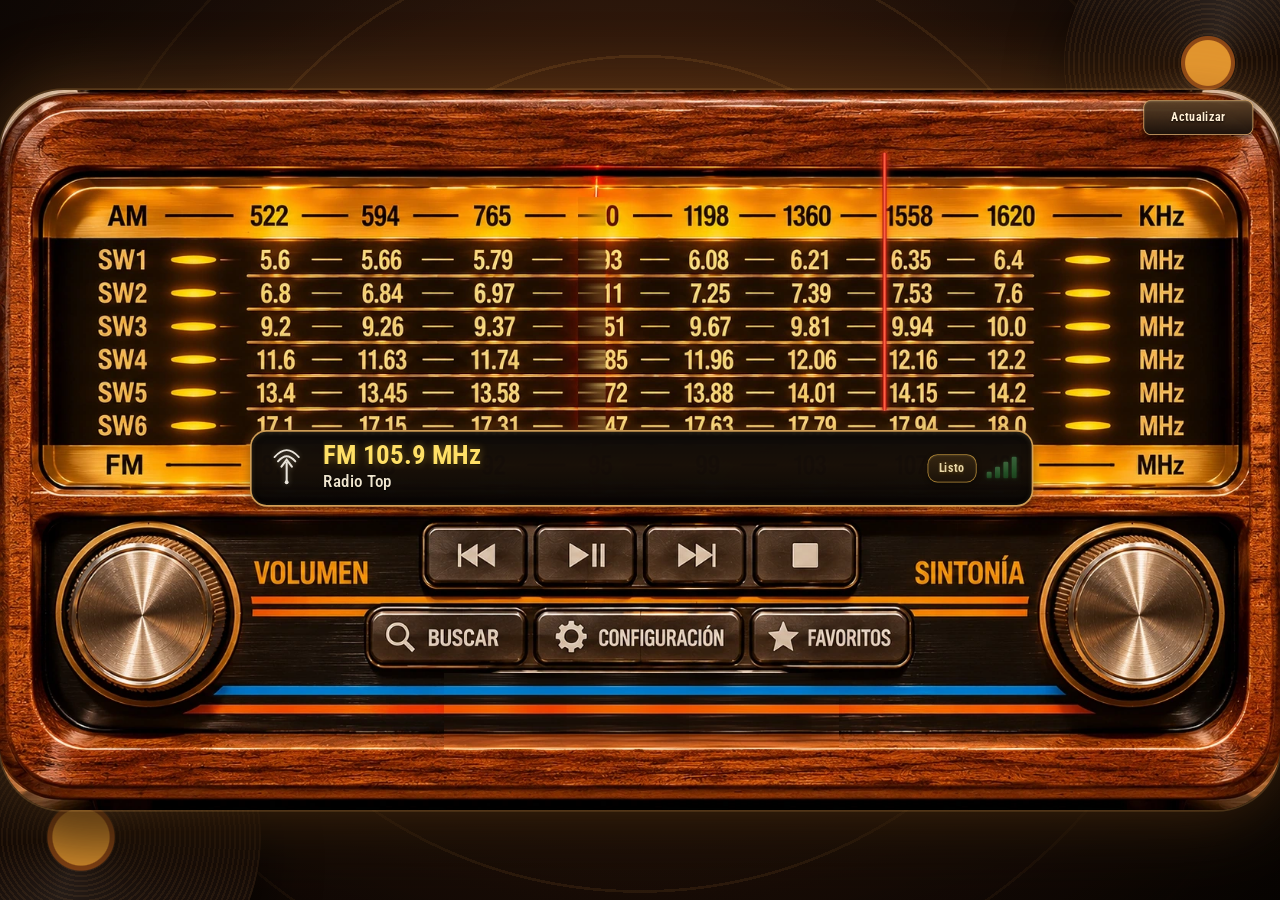
<file: index.html>
<!DOCTYPE html>
<html lang="es">
<head>
  <meta charset="UTF-8" />
  <meta name="viewport" content="width=device-width, initial-scale=1, viewport-fit=cover, maximum-scale=1, user-scalable=no" />
  <meta http-equiv="Cache-Control" content="no-cache, no-store, must-revalidate" />
  <meta http-equiv="Pragma" content="no-cache" />
  <meta name="theme-color" content="#0a1628" />
  <meta name="apple-mobile-web-app-capable" content="yes" />
  <meta name="mobile-web-app-capable" content="yes" />
  <meta name="apple-mobile-web-app-status-bar-style" content="black-translucent" />
  <meta name="apple-mobile-web-app-title" content="Radio AR" />
  <meta name="description" content="Radios de Argentina en vivo, con dial y botonera. Sin publicidad." />
  <link rel="manifest" href="manifest.json?v=93" />
  <link rel="apple-touch-icon" sizes="180x180" href="apple-touch-icon.png?v=93" />
  <link rel="icon" type="image/png" sizes="32x32" href="icon-32.png?v=93" />
  <link rel="icon" type="image/png" sizes="192x192" href="icon-192.png?v=93" />
  <link rel="shortcut icon" href="favicon.ico?v=93" />
    <script>
    // PC (pantalla ancha): se usa la versión de escritorio, que es pc.html
    // Para ver la versión celular en una PC: agregar ?vista=movil a la dirección
    (function () {
      var mq = window.matchMedia("(min-width: 900px)");
      function go() {
        if (mq.matches && !/[?&]vista=movil/.test(location.search)) location.replace("pc.html" + location.hash);
      }
      go();
      if (mq.addEventListener) mq.addEventListener("change", go);
    })();
  </script>
  <title>Radio Argentina</title>
  <link rel="stylesheet" href="styles.css?v=31" />
</head>
<body>
  <div class="app" id="app">

    <!-- HEADER -->
    <header class="radio-header">
      <div class="brand">
        <div class="brand-logo-wrap">
          <img class="brand-logo" src="logo.webp?v=93" width="48" height="48" alt="Logo Ariel" decoding="async" />
        </div>
        <span class="brand-text">Radio Argentina</span>
      </div>
      <button class="install-chip" id="shortcutBtn" type="button" title="Instalar / acceso directo"><span class="dl-ico">⬇</span> Instalar</button>
      <div class="live-badge" id="liveBadge">
        <span class="live-dot"></span>
        <span class="live-text">EN VIVO</span>
        <span class="signal-icon">📶</span>
      </div>
    </header>


    <!-- MASCOTA MUSICAL: emoji nativo, sin archivos de imagen ni GIF -->
    <section class="radio-dance-banner" aria-label="Mascota musical de Radio Argentina">
      <div class="radio-dance-stage" aria-hidden="true">
        <span class="radio-dance-emoji emoji-a">🎵</span>
        <span class="radio-dance-emoji emoji-b">💃</span>
        <span class="radio-dance-emoji emoji-c">🎶</span>
        <span class="radio-dance-emoji emoji-d">✨</span>
        <span class="radio-dance-emoji emoji-e">🕺</span>
        <span class="radio-big-smile" role="img" aria-label="Carita sonriente">😄</span>
      </div>
    </section>

    <!-- DIAL DORADO -->
    <section class="dial-section">
      <div class="dial-frame">
        <div class="dial-glass" id="dialGlass">
          <div class="dial-band fm-band">
            <span class="dial-tag">FM<small>MHz</small></span>
            <div class="dial-scale" id="scaleFm">
              <span class="tick" data-f="88">88</span>
              <span class="tick" data-f="92">92</span>
              <span class="tick" data-f="96">96</span>
              <span class="tick" data-f="100">100</span>
              <span class="tick" data-f="104">104</span>
              <span class="tick" data-f="108">108</span>
              <i class="needle" id="needleFm"></i>
            </div>
          </div>
          <div class="dial-band am-band">
            <span class="dial-tag">AM<small>kHz</small></span>
            <div class="dial-scale" id="scaleAm">
              <span class="tick" data-f="530">530</span>
              <span class="tick" data-f="700">700</span>
              <span class="tick" data-f="900">900</span>
              <span class="tick" data-f="1100">1100</span>
              <span class="tick" data-f="1300">1300</span>
              <span class="tick" data-f="1600">1600</span>
              <i class="needle" id="needleAm"></i>
            </div>
          </div>
          <div class="dial-band sw-band" aria-label="Escala de onda corta">
            <span class="dial-tag">SW<small>MHz</small></span>
            <div class="dial-scale sw-scale">
              <span class="tick">5.9</span><span class="tick">7.3</span><span class="tick">9.7</span>
              <span class="tick">11.8</span><span class="tick">14.1</span><span class="tick">16.2</span><span class="tick">18.0</span>
            </div>
          </div>
        </div>
      </div>
    </section>

    <!-- Selector visual de bandas, inspirado en el interruptor de la radio original -->
    <div class="band-selector" aria-label="Selector de bandas">
      <span>SW</span><span>AM</span><span class="band-active">FM</span><span>MP3</span>
      <i class="band-track"><b></b><b></b><b></b><b></b></i>
    </div>

    <!-- NOW PLAYING + VISUALIZER -->
    <section class="now-playing-section">
      <button class="ctrl-btn fav-btn" id="btnFav" title="Favorito" aria-label="Marcar favorito" aria-pressed="false">
        <span class="star-icon">★</span><span class="fav-label">Favorita</span>
      </button>
      <div class="station-info">
        <h1 class="station-name" id="stationName">Elegí una emisora</h1>
        <div class="station-freq" id="freq">—</div>
      </div>
      <div class="visualizer" id="visualizer">
        <div class="bar"></div><div class="bar"></div><div class="bar"></div><div class="bar"></div>
        <div class="bar"></div><div class="bar"></div><div class="bar"></div><div class="bar"></div>
        <div class="bar"></div><div class="bar"></div><div class="bar"></div><div class="bar"></div>
        <div class="bar"></div><div class="bar"></div><div class="bar"></div><div class="bar"></div>
        <div class="bar"></div><div class="bar"></div><div class="bar"></div><div class="bar"></div>
        <div class="bar"></div><div class="bar"></div><div class="bar"></div><div class="bar"></div>
      </div>
    </section>

    <!-- CONTROLS -->
    <section class="controls-section">
      <div class="transport">
        <button class="ctrl-btn prev-btn" id="btnPrev" title="Anterior" aria-label="Emisora anterior">
          <svg viewBox="0 0 24 24"><path fill="currentColor" d="M6 6h2v12H6zm3.5 6 8.5 6V6z"/></svg>
        </button>
        <button class="ctrl-btn play-btn" id="btnPlay" title="Reproducir / pausar" aria-label="Reproducir">
          <svg class="ico-play" viewBox="0 0 24 24"><path fill="currentColor" d="M8 5.2v13.6a1 1 0 0 0 1.5.86l11-6.8a1 1 0 0 0 0-1.72l-11-6.8A1 1 0 0 0 8 5.2z"/></svg>
          <svg class="ico-pause" viewBox="0 0 24 24"><path fill="currentColor" d="M7 4.5h3.6v15H7zM13.4 4.5H17v15h-3.4z"/></svg>
        </button>
        <button class="ctrl-btn next-btn" id="btnNext" title="Siguiente" aria-label="Emisora siguiente">
          <svg viewBox="0 0 24 24"><path fill="currentColor" d="M16 18h2V6h-2zm-11-6 8.5-6v12z"/></svg>
        </button>
      </div>

      <button class="ctrl-btn eq-btn" id="btnEq" title="Ecualizador" aria-label="Abrir ecualizador">
        <span class="eq-icon">▐▌▐</span>
        <span class="eq-label">Ecualizador</span>
      </button>
    </section>

    <!-- STATUS BAR -->
    <div class="status-bar">
      <div class="conn-status">
        <span class="wifi-icon">📡</span>
        <span id="connText">Desconectado</span>
        <span class="bitrate" id="bitrate">—</span>
      </div>
      <div class="timer-wrap">
        <span class="clock-icon">⏱</span>
        <span id="liveTimer">00:00:00</span>
      </div>
    </div>

    <!-- SEARCH + FILTERS -->
    <div class="search-filters">
      <div class="search-wrap">
        <span class="search-icon">🔍</span>
        <input type="search" id="stationSearch" class="station-search" placeholder="Buscar emisora..." aria-label="Buscar emisora" autocomplete="off" />
      </div>
      <div class="filter-btns">
        <button class="filter-btn active" data-filter="all" id="filterAll">Todas</button>
        <button class="filter-btn" data-filter="fav" id="filterFav">
          <span>★</span> Fav.
        </button>
        <button class="filter-btn" data-filter="chaco" id="filterChaco">
          <span>📍</span> Chaco
        </button>
      </div>
    </div>

    <!-- STATION LIST -->
    <section class="station-list" id="stationList">
      <!-- filled by JS -->
    </section>

    <!-- BOTTOM NAV -->
    <nav class="bottom-nav">
      <button class="nav-btn" data-panel="opciones" id="navOpciones">
        <span class="nav-icon">⚙</span>
        <span class="nav-label">Opciones</span>
      </button>
      <button class="nav-btn" data-panel="temporizador" id="navTemporizador">
        <span class="nav-icon">⏱</span>
        <span class="nav-label">Temporizador</span>
      </button>
      <button class="nav-btn active" data-panel="ecualizador" id="navEq">
        <span class="nav-icon">📊</span>
        <span class="nav-label">Ecualizador</span>
      </button>
      <button class="nav-btn" data-panel="misradios" id="navMisRadios">
        <span class="nav-icon">♥</span>
        <span class="nav-label">Mis Radios</span>
      </button>
      <button class="nav-btn" data-panel="acerca" id="navAcerca" data-update-hide>
        <span class="nav-icon">ℹ</span>
        <span class="nav-label">Acerca de</span>
      </button>
      <!-- Aparece (en rojo) solo cuando hay una versión nueva; ocupa el lugar de "Acerca de" -->
      <button class="nav-btn nav-update" id="navUpdate" type="button" data-panel="actualizacion" data-update-btn data-update-show hidden>
        <span class="nav-icon">↻</span>
        <span class="nav-label" data-update-text>Nueva actualización</span>
      </button>
    </nav>

    <!-- EQUALIZER PANEL (overlay) -->
    <div class="eq-panel" id="eqPanel" hidden>
      <div class="eq-header">
        <h2>Ecualizador</h2>
        <button class="eq-close" id="eqClose" aria-label="Cerrar">✕</button>
      </div>
      <div class="eq-presets">
        <button class="eq-preset active" data-preset="flat">Plano</button>
        <button class="eq-preset" data-preset="bass">Bajos</button>
        <button class="eq-preset" data-preset="treble">Agudos</button>
        <button class="eq-preset" data-preset="voice">Voz</button>
        <button class="eq-preset" data-preset="rock">Rock</button>
      </div>
      <div class="eq-curve-wrap" aria-hidden="true">
        <svg class="eq-curve" id="eqCurve" viewBox="0 0 300 84" preserveAspectRatio="none">
          <line class="eq-zero" x1="0" y1="42" x2="300" y2="42"></line>
          <path class="eq-fill" id="eqCurveFill" d=""></path>
          <path class="eq-line" id="eqCurveLine" d=""></path>
        </svg>
      </div>
      <!-- Volumen de la radio: el parlante silencia / activa el sonido -->
      <div class="eq-mix eq-vol" id="eqVol">
        <button class="mix-ico" id="volMute" type="button" aria-label="Silenciar">
          <svg viewBox="0 0 24 24" aria-hidden="true">
            <path class="ico-on" d="M3 9v6h4l5 5V4L7 9H3zm13.5 3c0-1.77-1.02-3.29-2.5-4.03v8.05c1.48-.73 2.5-2.25 2.5-4.02zM14 3.23v2.06c2.89.86 5 3.54 5 6.71s-2.11 5.85-5 6.71v2.06c4.01-.91 7-4.49 7-8.77s-2.99-7.86-7-8.77z"/>
            <path class="ico-off" d="M16.5 12c0-1.77-1.02-3.29-2.5-4.03v2.21l2.45 2.45c.03-.2.05-.41.05-.63zm2.5 0c0 .94-.2 1.82-.54 2.64l1.51 1.51C20.63 14.91 21 13.5 21 12c0-4.28-2.99-7.86-7-8.77v2.06c2.89.86 5 3.54 5 6.71zM4.27 3L3 4.27 7.73 9H3v6h4l5 5v-6.73l4.25 4.25c-.67.52-1.42.93-2.25 1.18v2.06c1.38-.31 2.63-.95 3.69-1.81L19.73 21 21 19.73l-9-9L4.27 3zM12 4L9.91 6.09 12 8.18V4z"/>
          </svg>
        </button>
        <input type="range" id="volSlider" min="0" max="100" step="1" value="100" aria-label="Volumen de la radio" />
        <output class="mix-val" id="volVal" for="volSlider">100%</output>
      </div>
      <p class="eq-note" id="eqNote" hidden>Esta emisora no permite ecualizar ni mover el estéreo (el volumen sí funciona). Probá con otra, el resto sí funciona.</p>
      <div class="eq-sliders" id="eqSliders">
        <!-- filled by JS: 60, 150, 400, 1000, 2400, 6000, 15000 Hz -->
      </div>
      <!-- Estéreo: balance izquierda / derecha -->
      <div class="eq-mix eq-bal" id="eqBal">
        <span class="mix-side" aria-hidden="true">L</span>
        <div class="bal-wrap">
          <input type="range" id="balSlider" min="-100" max="100" step="1" value="0" aria-label="Estéreo: balance izquierda y derecha" />
        </div>
        <span class="mix-side" aria-hidden="true">R</span>
        <button class="mix-val" id="balVal" type="button" title="Tocá para centrar">Centro</button>
      </div>
      <div class="eq-actions">
        <button class="eq-reset" id="eqReset">Restablecer</button>
      </div>
    </div>

    <!-- OPTIONS / OTHER PANELS (simple overlays) -->
    <div class="side-panel" id="sidePanel" hidden>
      <div class="side-header">
        <h2 id="sideTitle">Opciones</h2>
        <button class="side-close" id="sideClose" aria-label="Cerrar">✕</button>
      </div>
      <div class="side-body" id="sideBody"></div>
    </div>

  </div>

  <audio id="player" preload="none" crossorigin="anonymous"></audio>
  <script src="stations.js?v=1"></script>
  <script src="logos.js?v=1"></script>
  <script src="app.js?v=29"></script>
  <script src="update.js?v=1"></script>

  <dialog class="sheet" id="shortcutDialog" aria-labelledby="shortcutTitle">
    <div class="sheet-head">
      <div>
        <h2 id="shortcutTitle">Acceso directo / Instalar</h2>
        <p>Abrí Radio Argentina con un toque, sin buscar la página.</p>
      </div>
      <button class="sheet-close" id="shortcutClose" type="button" aria-label="Cerrar">✕</button>
    </div>
    <div class="sheet-body">
      <div class="sheet-note" id="shortcutNote" hidden></div>
      <section class="way" id="wayPc">
        <h3>En la PC <span class="tag" hidden>Tu equipo</span></h3>
        <p>Descargá el acceso directo y arrastralo al escritorio. Se guarda en la carpeta Descargas.</p>
        <button class="btn-main" id="dlShortcut" type="button">Descargar acceso directo</button>
        <button class="btn-soft" id="installPc" type="button" hidden>Instalar como app, con ícono propio</button>
        <p class="alt-links">Otro sistema: <button type="button" data-os="windows">Windows</button><button type="button" data-os="mac">Mac</button><button type="button" data-os="linux">Linux</button></p>
      </section>
      <section class="way" id="wayPhone">
        <h3>En el celular <span class="tag" hidden>Tu equipo</span></h3>
        <button class="btn-main" id="installPhone" type="button" hidden>Instalar en este celular</button>
        <ul>
          <li data-for="android"><b>Android (Chrome):</b> tocá el menú ⋮ y elegí «Instalar app» o «Agregar a la pantalla principal».</li>
          <li data-for="ios"><b>iPhone (Safari):</b> tocá Compartir y elegí «Agregar a inicio».</li>
        </ul>
      </section>
    </div>
    <p class="sheet-msg" id="shortcutMsg" role="status" aria-live="polite"></p>
  </dialog>

</body>
</html>
</file>
<file: styles.css>
/* ==========================================================
   Radio Argentina — Réplica visual de la imagen de referencia
   Colores, tipografía, dial dorado, tags de estaciones, glow
   ========================================================== */

/* Tipografías locales (sin Google Fonts: carga más rápida en móvil y offline) */
@font-face { font-family: "RA Exo"; font-style: italic; font-weight: 700; font-display: swap; src: url("fonts/exo-2-latin-700-italic.woff2") format("woff2"); }
@font-face { font-family: "RA Exo"; font-style: italic; font-weight: 800; font-display: swap; src: url("fonts/exo-2-latin-800-italic.woff2") format("woff2"); }
@font-face { font-family: "RA Sans"; font-style: normal; font-weight: 400; font-display: swap; src: url("fonts/open-sans-latin-400-normal.woff2") format("woff2"); }
@font-face { font-family: "RA Sans"; font-style: normal; font-weight: 600; font-display: swap; src: url("fonts/open-sans-latin-600-normal.woff2") format("woff2"); }
@font-face { font-family: "RA Sans"; font-style: normal; font-weight: 700; font-display: swap; src: url("fonts/open-sans-latin-700-normal.woff2") format("woff2"); }
@font-face { font-family: "RA Sans"; font-style: normal; font-weight: 800; font-display: swap; src: url("fonts/open-sans-latin-800-normal.woff2") format("woff2"); }

:root {
  --bg-deep: #020b18;
  --bg: #071525;
  --bg-card: #0a1c33;
  --bg-elevated: #0d2440;
  --line: #1a3a5c;
  --gold: #e8b84a;
  --gold-hi: #ffd76a;
  --gold-dark: #b8862d;
  --gold-metal: linear-gradient(145deg, #f0d080 0%, #c9a04a 35%, #8a6a2a 70%, #d4b86a 100%);
  --blue: #1e90ff;
  --blue-hi: #4db8ff;
  --cyan: #00e5ff;
  --cyan-soft: #00c4e0;
  --text: #f0f7ff;
  --muted: #7a9bb8;
  --green: #2ee59d;
  --orange: #ff8c1a;
  --orange-hi: #ffb040;
  --red: #ff3b5c;
  --font-title: "RA Exo", "Exo 2", system-ui, sans-serif;
  --font: "RA Sans", system-ui, -apple-system, "Segoe UI", Roboto, sans-serif;
  --mono: ui-monospace, "Cascadia Code", "Roboto Mono", monospace;
  --safe-top: env(safe-area-inset-top, 0px);
  --safe-bottom: env(safe-area-inset-bottom, 0px);
  --safe-left: env(safe-area-inset-left, 0px);
  --safe-right: env(safe-area-inset-right, 0px);
}

*, *::before, *::after { box-sizing: border-box; margin: 0; padding: 0; }
[hidden] { display: none !important; }

html, body {
  height: 100%;
  height: 100dvh;
  overflow: hidden;
  background: var(--bg-deep);
  color: var(--text);
  font-family: var(--font);
  -webkit-tap-highlight-color: transparent;
  -webkit-text-size-adjust: 100%;
  text-size-adjust: 100%;
  user-select: none;
  -webkit-user-select: none;
}

body {
  display: flex;
  justify-content: center;
  align-items: stretch;
  overscroll-behavior: none;
}

.app {
  width: 100%;
  max-width: 430px;
  height: 100%;
  max-height: 100dvh;
  display: flex;
  flex-direction: column;
  background:
    radial-gradient(ellipse 120% 80% at 50% -10%, rgba(30,100,200,0.25) 0%, transparent 55%),
    linear-gradient(180deg, #0a1a32 0%, #061222 45%, #030d1a 100%);
  position: relative;
  overflow: hidden;
  border-left: 1px solid rgba(232,184,74,0.18);
  border-right: 1px solid rgba(232,184,74,0.18);
  box-shadow: 0 0 80px rgba(0,0,0,0.7);
  padding-left: var(--safe-left);
  padding-right: var(--safe-right);
}

/* ========== HEADER ========== */
.radio-header {
  display: flex;
  align-items: center;
  justify-content: space-between;
  padding: 12px 14px 8px;
  flex-shrink: 0;
  background: linear-gradient(180deg, rgba(8,30,60,0.95) 0%, transparent 100%);
  position: relative;
}

.radio-header::after {
  content: "";
  position: absolute;
  left: 10%;
  right: 10%;
  bottom: 0;
  height: 1px;
  background: linear-gradient(90deg, transparent, rgba(0,180,255,0.5), transparent);
}

.brand {
  display: flex;
  align-items: center;
  gap: 10px;
}

.brand-logo-wrap {
  width: 48px;
  height: 48px;
  border-radius: 50%;
  background: radial-gradient(circle at 30% 25%, #ffe08a, #c9a04a 55%, #6a4a18 100%);
  display: grid;
  place-items: center;
  box-shadow:
    0 0 0 2px #e8b84a,
    0 0 14px rgba(232,184,74,0.55),
    inset 0 2px 6px rgba(255,255,255,0.35);
  overflow: hidden;
  flex-shrink: 0;
}

.brand-logo {
  width: 42px;
  height: 42px;
  object-fit: cover;
  border-radius: 50%;
}

.brand-text {
  font-family: var(--font-title);
  font-size: 1.42rem;
  font-weight: 700;
  letter-spacing: 0.4px;
  color: #fff;
  text-shadow:
    0 0 12px rgba(100,180,255,0.5),
    0 1px 2px rgba(0,0,0,0.6);
}

.live-badge {
  display: flex;
  align-items: center;
  gap: 6px;
  background: rgba(0,20,40,0.7);
  border: 1px solid rgba(46,229,157,0.45);
  border-radius: 20px;
  padding: 5px 11px 5px 9px;
  font-size: 0.7rem;
  font-weight: 700;
  letter-spacing: 0.7px;
  color: var(--green);
  box-shadow: 0 0 12px rgba(46,229,157,0.2);
}

.live-dot {
  width: 8px;
  height: 8px;
  border-radius: 50%;
  background: var(--green);
  box-shadow: 0 0 8px var(--green);
  animation: pulse 1.5s ease-in-out infinite;
}

@keyframes pulse {
  0%, 100% { opacity: 1; transform: scale(1); }
  50% { opacity: 0.55; transform: scale(0.82); }
}

.signal-icon { font-size: 0.8rem; opacity: 0.85; }

/* ========== DIAL DORADO ========== */
.dial-section {
  padding: 6px 12px 6px;
  flex-shrink: 0;
}

.dial-frame {
  background: var(--gold-metal);
  border-radius: 16px;
  padding: 3px;
  box-shadow:
    0 6px 20px rgba(0,0,0,0.55),
    inset 0 1px 0 rgba(255,255,255,0.45),
    inset 0 -2px 4px rgba(0,0,0,0.35);
  position: relative;
}

.dial-frame::before {
  content: "";
  position: absolute;
  inset: 0;
  border-radius: 16px;
  border: 1px solid rgba(255,255,255,0.25);
  pointer-events: none;
}

.dial-glass {
  background: linear-gradient(180deg, #f8ecc0 0%, #e8d090 40%, #d4b86a 100%);
  border-radius: 13px;
  padding: 9px 12px 7px;
  position: relative;
  overflow: hidden;
  box-shadow: inset 0 2px 8px rgba(0,0,0,0.12);
}

.dial-band {
  display: flex;
  align-items: center;
  gap: 6px;
  margin-bottom: 5px;
  position: relative;
}

.dial-band:last-child { margin-bottom: 0; }

.dial-tag {
  font-family: var(--font-title);
  font-size: 0.62rem;
  font-weight: 700;
  color: #3a2a08;
  width: 30px;
  text-align: center;
  line-height: 1.15;
  text-shadow: 0 1px 0 rgba(255,255,255,0.3);
}

.dial-tag small {
  display: block;
  font-size: 0.48rem;
  font-weight: 600;
  opacity: 0.8;
}

.dial-scale {
  flex: 1;
  height: 24px;
  position: relative;
  background: linear-gradient(180deg, rgba(0,0,0,0.06) 0%, transparent 60%);
  border-radius: 4px;
}

.dial-scale::before {
  content: "";
  position: absolute;
  left: 2%;
  right: 2%;
  top: 4px;
  height: 8px;
  background-image:
    repeating-linear-gradient(90deg,
      #3a2a08 0px, #3a2a08 1px,
      transparent 1px, transparent 4.5%);
  opacity: 0.55;
}

.dial-scale .tick {
  position: absolute;
  bottom: 1px;
  font-size: 0.58rem;
  font-weight: 700;
  color: #3a2a08;
  transform: translateX(-50%);
  text-shadow: 0 1px 0 rgba(255,255,255,0.25);
}

.fm-band .tick:nth-child(1) { left: 4%; }
.fm-band .tick:nth-child(2) { left: 22%; }
.fm-band .tick:nth-child(3) { left: 40%; }
.fm-band .tick:nth-child(4) { left: 58%; }
.fm-band .tick:nth-child(5) { left: 76%; }
.fm-band .tick:nth-child(6) { left: 94%; }

.am-band .tick:nth-child(1) { left: 4%; }
.am-band .tick:nth-child(2) { left: 22%; }
.am-band .tick:nth-child(3) { left: 40%; }
.am-band .tick:nth-child(4) { left: 58%; }
.am-band .tick:nth-child(5) { left: 76%; }
.am-band .tick:nth-child(6) { left: 94%; }

.needle {
  position: absolute;
  top: 0;
  bottom: 0;
  width: 2.5px;
  background: linear-gradient(180deg, #ff3030, #b00000);
  border-radius: 1px;
  box-shadow: 0 0 8px rgba(255,40,40,0.85);
  transform: translateX(-50%);
  z-index: 3;
  transition: left 0.5s cubic-bezier(0.22, 0.9, 0.3, 1);
  left: 58%;
}

.needle::after {
  content: "";
  position: absolute;
  top: -4px;
  left: 50%;
  transform: translateX(-50%);
  width: 10px;
  height: 10px;
  border-radius: 50%;
  background: radial-gradient(circle at 35% 35%, #ff6666, #e00000);
  box-shadow: 0 0 10px #ff2020, 0 0 4px #ff0000;
}

/* ========== NOW PLAYING ========== */
.now-playing-section {
  padding: 6px 14px 4px;
  text-align: center;
  flex-shrink: 0;
  position: relative;
}

.station-info {
  margin-bottom: 2px;
}

.station-name {
  font-family: var(--font-title);
  font-size: 1.28rem;
  font-weight: 700;
  color: #fff;
  letter-spacing: 0.3px;
  line-height: 1.2;
  text-shadow: 0 0 16px rgba(0,180,255,0.35);
}

.station-freq {
  font-family: var(--font-title);
  font-size: 1.15rem;
  font-weight: 600;
  color: var(--cyan);
  margin-top: 1px;
  letter-spacing: 0.6px;
  text-shadow: 0 0 12px rgba(0,229,255,0.4);
}

.visualizer {
  display: flex;
  align-items: flex-end;
  justify-content: center;
  gap: 2.5px;
  height: 52px;
  margin: 4px auto 0;
  max-width: 300px;
  mask-image: linear-gradient(90deg, transparent 0%, #000 8%, #000 92%, transparent 100%);
}

.visualizer .bar {
  width: 4px;
  height: 6px;
  background: linear-gradient(180deg, #00f0ff 0%, #0088ff 70%, #0055cc 100%);
  border-radius: 2px;
  transition: height 0.07s ease;
  box-shadow: 0 0 6px rgba(0,220,255,0.45);
}

.visualizer.playing .bar {
  animation: barDance 0.55s ease-in-out infinite alternate;
}

.visualizer .bar:nth-child(odd)  { animation-delay: 0.04s; }
.visualizer .bar:nth-child(even) { animation-delay: 0.12s; }
.visualizer .bar:nth-child(3n)  { animation-delay: 0.07s; }
.visualizer .bar:nth-child(4n)  { animation-delay: 0.18s; }
.visualizer .bar:nth-child(5n)  { animation-delay: 0.09s; }
.visualizer .bar:nth-child(7n)  { animation-delay: 0.15s; }

@keyframes barDance {
  0%   { height: 5px; opacity: 0.7; }
  100% { height: 46px; opacity: 1; }
}

/* ========== CONTROLS ========== */
.controls-section {
  display: flex;
  align-items: center;
  justify-content: space-between;
  padding: 4px 12px 6px;
  flex-shrink: 0;
  gap: 6px;
}

.ctrl-btn {
  background: transparent;
  border: none;
  color: var(--text);
  cursor: pointer;
  display: flex;
  flex-direction: column;
  align-items: center;
  gap: 3px;
  padding: 4px;
  border-radius: 14px;
  transition: transform 0.12s;
}

.ctrl-btn:active { transform: scale(0.93); }

.fav-btn {
  width: 58px;
  background: rgba(0,0,0,0.35);
  border: 1px solid rgba(255,255,255,0.08);
  border-radius: 14px;
  padding: 8px 4px 6px;
}

.fav-btn .star-icon {
  font-size: 1.55rem;
  color: #5a6a7a;
  line-height: 1;
  transition: color 0.2s, text-shadow 0.2s, filter 0.2s;
}

.fav-btn[aria-pressed="true"] .star-icon {
  color: #ffd700;
  text-shadow: 0 0 12px rgba(255,215,0,0.8);
  filter: drop-shadow(0 0 4px #ffd700);
}

.fav-label, .eq-label {
  font-size: 0.6rem;
  color: var(--muted);
  font-weight: 600;
  letter-spacing: 0.2px;
}

.eq-btn {
  width: 64px;
  background: rgba(0,40,80,0.5);
  border: 1px solid rgba(0,200,255,0.35);
  border-radius: 14px;
  padding: 8px 4px 6px;
  box-shadow: 0 0 12px rgba(0,180,255,0.15);
}

.eq-btn .eq-icon {
  font-size: 1.15rem;
  letter-spacing: -1.5px;
  color: var(--cyan);
  line-height: 1;
  text-shadow: 0 0 8px rgba(0,229,255,0.5);
}

.transport {
  display: flex;
  align-items: center;
  gap: 12px;
}

.prev-btn, .next-btn {
  width: 46px;
  height: 46px;
  border-radius: 50%;
  background: radial-gradient(circle at 35% 30%, #2a3a4a, #0a1520);
  border: 2px solid rgba(232,184,74,0.45);
  display: grid;
  place-items: center;
  color: #fff;
  box-shadow: 0 3px 10px rgba(0,0,0,0.4), inset 0 1px 0 rgba(255,255,255,0.1);
}

.prev-btn svg, .next-btn svg {
  width: 20px;
  height: 20px;
}

.play-btn {
  width: 68px;
  height: 68px;
  border-radius: 50%;
  background: linear-gradient(145deg, #ffc050 0%, #ff8c1a 45%, #e07010 100%);
  border: 3px solid rgba(255,220,150,0.5);
  box-shadow:
    0 0 24px rgba(255,140,30,0.55),
    0 4px 12px rgba(0,0,0,0.4),
    inset 0 2px 6px rgba(255,255,255,0.4),
    inset 0 -2px 4px rgba(0,0,0,0.2);
  display: grid;
  place-items: center;
  color: #fff;
}

.play-btn svg {
  width: 28px;
  height: 28px;
  filter: drop-shadow(0 1px 2px rgba(0,0,0,0.3));
}

.play-btn .ico-pause { display: none; }
.play-btn.playing .ico-play { display: none; }
.play-btn.playing .ico-pause { display: block; }

/* ========== STATUS BAR ========== */
.status-bar {
  display: flex;
  align-items: center;
  justify-content: space-between;
  padding: 2px 16px 8px;
  font-size: 0.72rem;
  color: var(--muted);
  flex-shrink: 0;
}

.conn-status {
  display: flex;
  align-items: center;
  gap: 5px;
}

.conn-status .wifi-icon {
  font-size: 0.95rem;
  color: var(--cyan);
  filter: drop-shadow(0 0 4px rgba(0,229,255,0.5));
}

.bitrate {
  color: var(--green);
  font-weight: 600;
}

.timer-wrap {
  display: flex;
  align-items: center;
  gap: 4px;
  font-variant-numeric: tabular-nums;
  font-family: var(--mono);
  font-size: 0.78rem;
  color: var(--text);
}

/* ========== SEARCH + FILTERS ========== */
.search-filters {
  padding: 0 12px 8px;
  flex-shrink: 0;
  display: flex;
  flex-direction: column;
  gap: 8px;
}

.search-wrap {
  display: flex;
  align-items: center;
  background: rgba(0,15,35,0.7);
  border: 1px solid rgba(255,255,255,0.1);
  border-radius: 22px;
  padding: 0 14px;
  height: 38px;
  box-shadow: inset 0 1px 3px rgba(0,0,0,0.3);
}

.search-icon {
  font-size: 0.9rem;
  opacity: 0.55;
  margin-right: 8px;
}

.station-search {
  flex: 1;
  background: transparent;
  border: none;
  outline: none;
  color: var(--text);
  font-size: 0.9rem;
  height: 100%;
}

.station-search::placeholder { color: var(--muted); }

.filter-btns {
  display: flex;
  gap: 8px;
}

.filter-btn {
  flex: 1;
  height: 34px;
  border-radius: 18px;
  border: 1px solid rgba(255,255,255,0.1);
  background: rgba(0,20,45,0.6);
  color: var(--muted);
  font-size: 0.8rem;
  font-weight: 600;
  cursor: pointer;
  display: flex;
  align-items: center;
  justify-content: center;
  gap: 4px;
  transition: all 0.2s;
}

.filter-btn.active {
  background: linear-gradient(135deg, #1e90ff, #0a6ad4);
  border-color: transparent;
  color: #fff;
  box-shadow: 0 4px 14px rgba(30,144,255,0.4);
}

/* ========== STATION LIST ========== */
.station-list {
  flex: 1;
  overflow-y: auto;
  overflow-x: hidden;
  padding: 0 10px 72px;
  -webkit-overflow-scrolling: touch;
  scrollbar-width: thin;
  scrollbar-color: var(--line) transparent;
}

.station-list::-webkit-scrollbar { width: 3px; }
.station-list::-webkit-scrollbar-thumb { background: var(--line); border-radius: 3px; }

.station-item {
  display: flex;
  align-items: center;
  gap: 11px;
  padding: 9px 11px;
  margin-bottom: 5px;
  background: rgba(8,25,48,0.65);
  border: 1px solid rgba(255,255,255,0.06);
  border-radius: 13px;
  cursor: pointer;
  transition: background 0.2s, border-color 0.2s, box-shadow 0.2s, transform 0.12s;
}

.station-item:active { transform: scale(0.985); }

.station-item.active {
  background: linear-gradient(90deg, rgba(0,120,220,0.25), rgba(0,80,160,0.12));
  border-color: rgba(0,200,255,0.55);
  box-shadow:
    0 0 18px rgba(0,180,255,0.2),
    inset 0 0 20px rgba(0,150,255,0.08);
}

.station-logo {
  width: 44px;
  height: 44px;
  border-radius: 10px;
  display: grid;
  place-items: center;
  font-size: 0.62rem;
  font-weight: 800;
  color: #fff;
  flex-shrink: 0;
  overflow: hidden;
  border: 1px solid rgba(255,255,255,0.12);
  text-align: center;
  line-height: 1.15;
  letter-spacing: -0.3px;
  box-shadow: 0 2px 6px rgba(0,0,0,0.3);
}

.station-logo.logo-radiotop {
  background: linear-gradient(135deg, #e02020, #a01010);
  font-size: 0.58rem;
}
.station-logo.logo-radiotop span { display: block; font-size: 0.7rem; font-weight: 900; }

.station-logo.logo-pobre {
  background: linear-gradient(135deg, #1a5cff, #0a30a0);
  font-size: 0.55rem;
}

.station-logo.logo-mananero {
  background: linear-gradient(135deg, #0a2a50, #061828);
  color: var(--cyan);
}

.station-logo.logo-libertad {
  background: linear-gradient(135deg, #f0f0f0, #d0d0d0);
  color: #1a1a1a;
  font-size: 0.55rem;
}

.station-logo.logo-vip {
  background: linear-gradient(135deg, #1a40c0, #0a2080);
}

.station-logo.logo-default {
  background: linear-gradient(135deg, #1a3a5c, #0c1f38);
  color: var(--cyan);
}

.station-meta {
  flex: 1;
  min-width: 0;
}

.station-meta .s-name {
  font-size: 0.94rem;
  font-weight: 650;
  color: #fff;
  white-space: nowrap;
  overflow: hidden;
  text-overflow: ellipsis;
}

.station-meta .s-loc {
  font-size: 0.7rem;
  color: var(--muted);
  margin-top: 1px;
}

.station-freq-right {
  font-size: 0.84rem;
  font-weight: 600;
  color: var(--cyan);
  white-space: nowrap;
  margin-right: 4px;
  text-shadow: 0 0 8px rgba(0,229,255,0.25);
}

.station-play {
  width: 36px;
  height: 36px;
  border-radius: 50%;
  background: rgba(255,255,255,0.06);
  border: 1px solid rgba(255,255,255,0.12);
  display: grid;
  place-items: center;
  color: #fff;
  flex-shrink: 0;
  font-size: 0.85rem;
  transition: all 0.2s;
}

.station-item.active .station-play {
  background: linear-gradient(145deg, #4db8ff, #1e90ff);
  border-color: transparent;
  box-shadow: 0 0 14px rgba(30,144,255,0.55);
  color: #fff;
}

/* ========== BOTTOM NAV ========== */
.bottom-nav {
  position: absolute;
  bottom: 0;
  left: 0;
  right: 0;
  height: 64px;
  background: linear-gradient(180deg, rgba(4,16,32,0.92) 0%, #030d1a 50%);
  border-top: 1px solid rgba(232,184,74,0.28);
  display: flex;
  align-items: center;
  justify-content: space-around;
  padding: 0 2px;
  padding-bottom: env(safe-area-inset-bottom, 0);
  z-index: 20;
  backdrop-filter: blur(14px);
  box-shadow: 0 -4px 20px rgba(0,0,0,0.4);
}

.bottom-nav::before {
  content: "";
  position: absolute;
  left: 8px;
  right: 8px;
  top: 0;
  height: 1px;
  background: linear-gradient(90deg, transparent, rgba(232,184,74,0.6), transparent);
}

.nav-btn {
  flex: 1;
  background: transparent;
  border: none;
  color: var(--muted);
  display: flex;
  flex-direction: column;
  align-items: center;
  gap: 3px;
  padding: 7px 2px;
  cursor: pointer;
  font-size: 0.6rem;
  font-weight: 600;
  letter-spacing: 0.2px;
  transition: color 0.2s;
}

.nav-btn .nav-icon {
  font-size: 1.28rem;
  line-height: 1;
  transition: filter 0.2s, text-shadow 0.2s;
}

.nav-btn.active {
  color: var(--cyan);
}

.nav-btn.active .nav-icon {
  text-shadow: 0 0 12px rgba(0,229,255,0.7);
  filter: drop-shadow(0 0 4px rgba(0,229,255,0.5));
}

/* ========== EQUALIZER PANEL ========== */
.eq-panel {
  position: absolute;
  inset: 0;
  background: rgba(3,12,28,0.94);
  backdrop-filter: blur(18px);
  z-index: 50;
  display: flex;
  flex-direction: column;
  padding: 18px 16px;
  animation: slideUp 0.28s ease-out;
}

@keyframes slideUp {
  from { transform: translateY(25%); opacity: 0; }
  to   { transform: translateY(0); opacity: 1; }
}

.eq-header {
  display: flex;
  align-items: center;
  justify-content: space-between;
  margin-bottom: 18px;
}

.eq-header h2 {
  font-family: var(--font-title);
  font-size: 1.35rem;
  font-weight: 700;
  color: #fff;
}

.eq-close {
  width: 38px;
  height: 38px;
  border-radius: 50%;
  background: rgba(255,255,255,0.08);
  border: 1px solid rgba(255,255,255,0.1);
  color: #fff;
  font-size: 1.15rem;
  cursor: pointer;
}

.eq-presets {
  display: flex;
  gap: 8px;
  flex-wrap: wrap;
  margin-bottom: 22px;
}

.eq-preset {
  padding: 7px 15px;
  border-radius: 18px;
  border: 1px solid rgba(255,255,255,0.12);
  background: rgba(255,255,255,0.05);
  color: var(--muted);
  font-size: 0.8rem;
  font-weight: 600;
  cursor: pointer;
  transition: all 0.2s;
}

.eq-preset.active {
  background: linear-gradient(135deg, #1e90ff, #0a6ad4);
  border-color: transparent;
  color: #fff;
  box-shadow: 0 4px 12px rgba(30,144,255,0.35);
}

.eq-sliders {
  flex: 1;
  display: flex;
  justify-content: space-around;
  align-items: flex-end;
  gap: 2px;
  padding: 8px 0 16px;
  overflow-x: auto;
}

.eq-band {
  display: flex;
  flex-direction: column;
  align-items: center;
  gap: 8px;
  min-width: 38px;
}

.eq-band label {
  font-size: 0.65rem;
  color: var(--muted);
  font-weight: 600;
}

.eq-band input[type="range"] {
  writing-mode: vertical-lr;
  direction: rtl;
  width: 30px;
  height: 150px;
  appearance: none;
  background: transparent;
  cursor: pointer;
}

.eq-band input[type="range"]::-webkit-slider-runnable-track {
  width: 7px;
  background: linear-gradient(180deg, var(--cyan), var(--blue));
  border-radius: 4px;
  box-shadow: 0 0 8px rgba(0,200,255,0.3);
}

.eq-band input[type="range"]::-webkit-slider-thumb {
  appearance: none;
  width: 20px;
  height: 20px;
  border-radius: 50%;
  background: #fff;
  box-shadow: 0 0 10px rgba(0,229,255,0.7);
  margin-left: -6.5px;
  border: 2px solid var(--cyan);
}

.eq-band .gain-val {
  font-size: 0.72rem;
  color: var(--cyan);
  font-variant-numeric: tabular-nums;
  min-height: 1.1em;
  font-weight: 600;
}

.eq-actions {
  display: flex;
  justify-content: center;
  padding-top: 10px;
}

.eq-reset {
  padding: 11px 30px;
  border-radius: 24px;
  border: 1px solid rgba(255,255,255,0.15);
  background: rgba(255,255,255,0.06);
  color: var(--text);
  font-weight: 600;
  font-size: 0.9rem;
  cursor: pointer;
}

/* ========== SIDE PANEL ========== */
.side-panel {
  position: absolute;
  inset: 0;
  background: rgba(3,12,28,0.95);
  backdrop-filter: blur(18px);
  z-index: 40;
  display: flex;
  flex-direction: column;
  padding: 18px 16px;
  animation: slideUp 0.25s ease-out;
}

.side-header {
  display: flex;
  align-items: center;
  justify-content: space-between;
  margin-bottom: 18px;
}

.side-header h2 {
  font-family: var(--font-title);
  font-size: 1.3rem;
  font-weight: 700;
}

.side-close {
  width: 38px;
  height: 38px;
  border-radius: 50%;
  background: rgba(255,255,255,0.08);
  border: 1px solid rgba(255,255,255,0.1);
  color: #fff;
  font-size: 1.15rem;
  cursor: pointer;
}

.side-body {
  flex: 1;
  overflow-y: auto;
  color: var(--muted);
  font-size: 0.95rem;
  line-height: 1.55;
}

.side-body h3 {
  color: #fff;
  margin: 18px 0 8px;
  font-size: 1.02rem;
  font-family: var(--font-title);
}

.side-body p { margin-bottom: 10px; }

.side-body .timer-options {
  display: flex;
  flex-wrap: wrap;
  gap: 8px;
  margin-top: 14px;
}

.side-body .timer-btn {
  padding: 11px 18px;
  border-radius: 14px;
  border: 1px solid rgba(255,255,255,0.12);
  background: rgba(255,255,255,0.05);
  color: var(--text);
  font-weight: 600;
  cursor: pointer;
}

.side-body .timer-btn.active {
  background: var(--blue);
  border-color: transparent;
}

.empty-msg {
  text-align: center;
  color: var(--muted);
  padding: 40px 20px;
  font-size: 0.95rem;
}

@supports (padding: max(0px)) {
  .radio-header {
    padding-top: max(12px, env(safe-area-inset-top));
  }
  .bottom-nav {
    padding-bottom: max(8px, env(safe-area-inset-bottom));
  }
}

@media (min-width: 500px) {
  .app {
    max-width: 430px;
    margin: 0 auto;
  }
}

/* ========== INSTALL CHIP (header) ========== */
.install-chip {
  background: rgba(0,40,90,0.7);
  border: 1px solid rgba(0,200,255,0.4);
  color: var(--cyan);
  font-size: 0.68rem;
  font-weight: 700;
  padding: 5px 10px;
  border-radius: 16px;
  cursor: pointer;
  letter-spacing: 0.3px;
  margin-right: 6px;
  transition: background 0.2s, box-shadow 0.2s;
}
.install-chip:hover {
  background: rgba(0,80,160,0.5);
  box-shadow: 0 0 12px rgba(0,180,255,0.3);
}
.install-chip[hidden] { display: none !important; }

/* ========== SHORTCUT / INSTALL DIALOG ========== */
.sheet {
  border: none;
  border-radius: 18px;
  background: linear-gradient(180deg, #0c1f3a 0%, #071525 100%);
  color: var(--text);
  width: min(420px, 94vw);
  max-height: 90vh;
  padding: 0;
  box-shadow: 0 20px 60px rgba(0,0,0,0.6);
  border: 1px solid rgba(232,184,74,0.25);
}
.sheet::backdrop {
  background: rgba(0,8,20,0.75);
  backdrop-filter: blur(6px);
}
.sheet-head {
  display: flex;
  align-items: flex-start;
  justify-content: space-between;
  padding: 18px 18px 10px;
  border-bottom: 1px solid rgba(255,255,255,0.08);
}
.sheet-head h2 {
  font-family: var(--font-title);
  font-size: 1.2rem;
  margin-bottom: 4px;
}
.sheet-head p {
  font-size: 0.85rem;
  color: var(--muted);
}
.sheet-close {
  width: 34px;
  height: 34px;
  border-radius: 50%;
  background: rgba(255,255,255,0.08);
  border: none;
  color: #fff;
  font-size: 1rem;
  cursor: pointer;
  flex-shrink: 0;
}
.sheet-body {
  padding: 14px 18px 10px;
  overflow-y: auto;
  max-height: 55vh;
}
.sheet-body .way {
  margin-bottom: 18px;
}
.sheet-body .way h3 {
  font-family: var(--font-title);
  font-size: 1rem;
  color: #fff;
  margin-bottom: 8px;
}
.sheet-body .way h3 .tag {
  font-size: 0.7rem;
  background: var(--blue);
  color: #fff;
  padding: 2px 8px;
  border-radius: 10px;
  margin-left: 6px;
  font-weight: 600;
}
.sheet-body .way p {
  font-size: 0.88rem;
  color: var(--muted);
  margin-bottom: 10px;
  line-height: 1.45;
}
.sheet-body .way ul {
  list-style: none;
  font-size: 0.85rem;
  color: var(--muted);
  line-height: 1.5;
}
.sheet-body .way ul li {
  margin-bottom: 8px;
  padding-left: 0;
}
.sheet-body .way ul b { color: #fff; }
.btn-main {
  display: block;
  width: 100%;
  padding: 12px;
  border-radius: 14px;
  border: none;
  background: linear-gradient(135deg, #1e90ff, #0a6ad4);
  color: #fff;
  font-weight: 700;
  font-size: 0.95rem;
  cursor: pointer;
  margin-bottom: 8px;
  box-shadow: 0 4px 14px rgba(30,144,255,0.35);
}
.btn-soft {
  display: block;
  width: 100%;
  padding: 11px;
  border-radius: 14px;
  border: 1px solid rgba(255,255,255,0.15);
  background: rgba(255,255,255,0.06);
  color: var(--text);
  font-weight: 600;
  font-size: 0.9rem;
  cursor: pointer;
  margin-bottom: 8px;
}
.alt-links {
  font-size: 0.8rem;
  color: var(--muted);
  margin-top: 6px;
}
.alt-links button {
  background: none;
  border: none;
  color: var(--cyan);
  font-weight: 600;
  cursor: pointer;
  margin: 0 4px;
  text-decoration: underline;
}
.sheet-note {
  background: rgba(255,180,40,0.12);
  border: 1px solid rgba(255,180,40,0.3);
  color: #ffd080;
  padding: 10px 12px;
  border-radius: 10px;
  font-size: 0.82rem;
  margin-bottom: 12px;
  line-height: 1.4;
}
.sheet-msg {
  padding: 8px 18px 16px;
  font-size: 0.85rem;
  color: var(--green);
  min-height: 1.4em;
}

/* ========== DESKTOP / PC LAYOUT ========== */
@media (min-width: 900px) {
  body {
    background: radial-gradient(ellipse at 50% 20%, #0a2040 0%, #020b18 70%);
    align-items: center;
    justify-content: center;
    padding: 20px;
  }
  .app {
    max-width: 420px;
    height: min(900px, 96vh);
    border-radius: 20px;
    border: 1px solid rgba(232,184,74,0.25);
    box-shadow:
      0 0 0 1px rgba(255,255,255,0.04),
      0 30px 80px rgba(0,0,0,0.6),
      0 0 60px rgba(0,100,200,0.12);
    overflow: hidden;
  }
  .install-chip {
    font-size: 0.72rem;
    padding: 6px 12px;
  }
}

/* Slightly wider on medium tablets */
@media (min-width: 600px) and (max-width: 899px) {
  .app {
    max-width: 460px;
  }
}

/* ==========================================================================
   VERSIÓN CELULAR  (pantallas de hasta 899 px)
   La versión de PC (900 px en adelante) no se toca: todo lo de acá abajo
   vive dentro de este bloque.
   ========================================================================== */

/* En PC los textos "móviles" no se ven (y en el celular al revés) */
.v-mob { display: none; }
.list-sep { display: none; }
.eq-curve-wrap, .eq-note { display: none; }

@media (max-width: 899px) {
  .v-pc { display: none; }
  .v-mob { display: inline; }

  :root {
    --m-font: "RA Sans", "Open Sans", system-ui, -apple-system, "Segoe UI", Roboto, sans-serif;
    --m-title: "RA Exo", "Exo 2", system-ui, sans-serif;
    --nav-h: 60px;
    --cy: #19e3ff;
    --gold-m: #e8b84a;
  --i-gear: url("data:image/svg+xml,%3Csvg%20xmlns='http://www.w3.org/2000/svg'%20viewBox='0%200%2024%2024'%3E%3Cpath%20d='M19.14%2012.94c.04-.3.06-.61.06-.94%200-.32-.02-.64-.07-.94l2.03-1.58c.18-.14.23-.41.12-.61l-1.92-3.32c-.12-.22-.37-.29-.59-.22l-2.39.96c-.5-.38-1.03-.7-1.62-.94l-.36-2.54c-.04-.24-.24-.41-.48-.41h-3.84c-.24%200-.43.17-.47.41l-.36%202.54c-.59.24-1.13.57-1.62.94l-2.39-.96c-.22-.08-.47%200-.59.22L2.74%208.87c-.12.21-.08.47.12.61l2.03%201.58c-.05.3-.09.63-.09.94s.02.64.07.94l-2.03%201.58c-.18.14-.23.41-.12.61l1.92%203.32c.12.22.37.29.59.22l2.39-.96c.5.38%201.03.7%201.62.94l.36%202.54c.05.24.24.41.48.41h3.84c.24%200%20.44-.17.47-.41l.36-2.54c.59-.24%201.13-.56%201.62-.94l2.39.96c.22.08.47%200%20.59-.22l1.92-3.32c.12-.22.07-.47-.12-.61l-2.01-1.58zM12%2015.6c-1.98%200-3.6-1.62-3.6-3.6s1.62-3.6%203.6-3.6%203.6%201.62%203.6%203.6-1.62%203.6-3.6%203.6z'/%3E%3C/svg%3E");
  --i-clock: url("data:image/svg+xml,%3Csvg%20xmlns='http://www.w3.org/2000/svg'%20viewBox='0%200%2024%2024'%3E%3Ccircle%20cx='12'%20cy='12'%20r='9'%20fill='none'%20stroke='black'%20stroke-linecap='round'%20stroke-linejoin='round'%20stroke-width='2.1'/%3E%3Cpath%20d='M12%207v5.3l3.5%202.1'%20fill='none'%20stroke='black'%20stroke-linecap='round'%20stroke-linejoin='round'%20stroke-width='2.1'/%3E%3C/svg%3E");
  --i-bars: url("data:image/svg+xml,%3Csvg%20xmlns='http://www.w3.org/2000/svg'%20viewBox='0%200%2024%2024'%3E%3Crect%20x='2.5'%20y='12'%20width='3.8'%20height='9.5'%20rx='1.2'/%3E%3Crect%20x='7.9'%20y='5'%20width='3.8'%20height='16.5'%20rx='1.2'/%3E%3Crect%20x='13.3'%20y='9'%20width='3.8'%20height='12.5'%20rx='1.2'/%3E%3Crect%20x='18.7'%20y='2.5'%20width='3.8'%20height='19'%20rx='1.2'/%3E%3C/svg%3E");
  --i-heart: url("data:image/svg+xml,%3Csvg%20xmlns='http://www.w3.org/2000/svg'%20viewBox='0%200%2024%2024'%3E%3Cpath%20d='M12%2021.35l-1.45-1.32C5.4%2015.36%202%2012.28%202%208.5%202%205.42%204.42%203%207.5%203c1.74%200%203.41.81%204.5%202.09C13.09%203.81%2014.76%203%2016.5%203%2019.58%203%2022%205.42%2022%208.5c0%203.78-3.4%206.86-8.55%2011.54L12%2021.35z'%20fill='none'%20stroke='black'%20stroke-linecap='round'%20stroke-linejoin='round'%20stroke-width='2'/%3E%3C/svg%3E");
  --i-info: url("data:image/svg+xml,%3Csvg%20xmlns='http://www.w3.org/2000/svg'%20viewBox='0%200%2024%2024'%3E%3Ccircle%20cx='12'%20cy='12'%20r='9.6'%20fill='none'%20stroke='black'%20stroke-linecap='round'%20stroke-linejoin='round'%20stroke-width='2'/%3E%3Crect%20x='11'%20y='10.4'%20width='2.1'%20height='7.2'%20rx='1'/%3E%3Ccircle%20cx='12'%20cy='7.2'%20r='1.4'/%3E%3C/svg%3E");
  --i-search: url("data:image/svg+xml,%3Csvg%20xmlns='http://www.w3.org/2000/svg'%20viewBox='0%200%2024%2024'%3E%3Ccircle%20cx='10.5'%20cy='10.5'%20r='6.6'%20fill='none'%20stroke='black'%20stroke-linecap='round'%20stroke-linejoin='round'%20stroke-width='2.3'/%3E%3Cpath%20d='M15.6%2015.6L21%2021'%20fill='none'%20stroke='black'%20stroke-linecap='round'%20stroke-linejoin='round'%20stroke-width='2.5'/%3E%3C/svg%3E");
  --i-pin: url("data:image/svg+xml,%3Csvg%20xmlns='http://www.w3.org/2000/svg'%20viewBox='0%200%2024%2024'%3E%3Cpath%20d='M12%202C8.13%202%205%205.13%205%209c0%205.25%207%2013%207%2013s7-7.75%207-13c0-3.87-3.13-7-7-7zm0%209.5c-1.38%200-2.5-1.12-2.5-2.5s1.12-2.5%202.5-2.5%202.5%201.12%202.5%202.5-1.12%202.5-2.5%202.5z'/%3E%3C/svg%3E");
  --i-star: url("data:image/svg+xml,%3Csvg%20xmlns='http://www.w3.org/2000/svg'%20viewBox='0%200%2024%2024'%3E%3Cpath%20d='M12%202.4l2.95%206.2%206.8.85-5%204.7%201.3%206.75L12%2017.6l-6.05%203.3%201.3-6.75-5-4.7%206.8-.85z'/%3E%3C/svg%3E");
  --i-antenna: url("data:image/svg+xml,%3Csvg%20xmlns='http://www.w3.org/2000/svg'%20viewBox='0%200%2024%2024'%3E%3Ccircle%20cx='12'%20cy='10.5'%20r='1.9'/%3E%3Cpath%20d='M12%2012.5v9'%20fill='none'%20stroke='black'%20stroke-linecap='round'%20stroke-linejoin='round'%20stroke-width='2'/%3E%3Cpath%20d='M8%206.6a5.6%205.6%200%20000%207.8M16%206.6a5.6%205.6%200%20010%207.8M5%203.6a9.8%209.8%200%20000%2013.8M19%203.6a9.8%209.8%200%20010%2013.8'%20fill='none'%20stroke='black'%20stroke-linecap='round'%20stroke-linejoin='round'%20stroke-width='1.8'/%3E%3C/svg%3E");
  --i-play: url("data:image/svg+xml,%3Csvg%20xmlns='http://www.w3.org/2000/svg'%20viewBox='0%200%2024%2024'%3E%3Cpath%20d='M8%205.2v13.6a1%201%200%20001.5.86l10-6.8a1%201%200%20000-1.72l-10-6.8A1%201%200%20008%205.2z'/%3E%3C/svg%3E");
  --i-pause: url("data:image/svg+xml,%3Csvg%20xmlns='http://www.w3.org/2000/svg'%20viewBox='0%200%2024%2024'%3E%3Crect%20x='6'%20y='4.5'%20width='4.2'%20height='15'%20rx='1.1'/%3E%3Crect%20x='13.8'%20y='4.5'%20width='4.2'%20height='15'%20rx='1.1'/%3E%3C/svg%3E");
  --i-rew: url("data:image/svg+xml,%3Csvg%20xmlns='http://www.w3.org/2000/svg'%20viewBox='0%200%2024%2024'%3E%3Cpath%20d='M11.6%206.4v11.2a.8.8%200%2001-1.25.66L2.6%2012.66a.8.8%200%20010-1.32l7.75-5.6a.8.8%200%20011.25.66zM21.4%206.4v11.2a.8.8%200%2001-1.25.66l-7.75-5.6a.8.8%200%20010-1.32l7.75-5.6a.8.8%200%20011.25.66z'/%3E%3C/svg%3E");
  --i-ff: url("data:image/svg+xml,%3Csvg%20xmlns='http://www.w3.org/2000/svg'%20viewBox='0%200%2024%2024'%3E%3Cpath%20d='M12.4%206.4v11.2a.8.8%200%20001.25.66l7.75-5.6a.8.8%200%20000-1.32l-7.75-5.6a.8.8%200%2000-1.25.66zM2.6%206.4v11.2a.8.8%200%20001.25.66l7.75-5.6a.8.8%200%20000-1.32L3.85%205.74A.8.8%200%20002.6%206.4z'/%3E%3C/svg%3E");
  --i-sliders: url("data:image/svg+xml,%3Csvg%20xmlns='http://www.w3.org/2000/svg'%20viewBox='0%200%2024%2024'%3E%3Cpath%20d='M6%203v18M12%203v18M18%203v18'%20fill='none'%20stroke='black'%20stroke-linecap='round'%20stroke-linejoin='round'%20stroke-width='2'/%3E%3Crect%20x='3'%20y='13'%20width='6'%20height='3.4'%20rx='1.5'/%3E%3Crect%20x='9'%20y='6.5'%20width='6'%20height='3.4'%20rx='1.5'/%3E%3Crect%20x='15'%20y='11'%20width='6'%20height='3.4'%20rx='1.5'/%3E%3C/svg%3E");
  --i-signal: url("data:image/svg+xml,%3Csvg%20xmlns='http://www.w3.org/2000/svg'%20viewBox='0%200%2024%2024'%3E%3Crect%20x='1.8'%20y='14.5'%20width='3.8'%20height='7'%20rx='1.1'/%3E%3Crect%20x='7.3'%20y='10.5'%20width='3.8'%20height='11'%20rx='1.1'/%3E%3Crect%20x='12.8'%20y='6.5'%20width='3.8'%20height='15'%20rx='1.1'/%3E%3Crect%20x='18.3'%20y='2.5'%20width='3.8'%20height='19'%20rx='1.1'/%3E%3C/svg%3E");
  --i-download: url("data:image/svg+xml,%3Csvg%20xmlns='http://www.w3.org/2000/svg'%20viewBox='0%200%2024%2024'%3E%3Cpath%20d='M12%203.5v11.5M6.8%2010.2L12%2015.4l5.2-5.2M4.5%2020.5h15'%20fill='none'%20stroke='black'%20stroke-linecap='round'%20stroke-linejoin='round'%20stroke-width='2.5'/%3E%3C/svg%3E");
  }

  html, body { background: #020a16; font-family: var(--m-font); }
  button, input { font-family: inherit; }

  .app {
    max-width: 480px;
    border: 0;
    box-shadow: none;
    background:
      radial-gradient(ellipse 130% 50% at 50% 0%, rgba(30,100,210,.42) 0%, transparent 62%),
      linear-gradient(180deg, #0a1d3a 0%, #06142a 42%, #030c1a 100%);
  }

  /* ---------- Íconos dibujados con máscara (se pintan con el color del texto) ---------- */
  .nav-icon, .eq-icon, .signal-icon, .wifi-icon, .clock-icon, .search-icon,
  .filter-btn span, .star-icon, .dl-ico {
    font-size: 0 !important;
    line-height: 0;
    display: inline-block;
    position: relative;
    flex-shrink: 0;
    text-shadow: none;
    opacity: 1;
  }
  .nav-icon::before, .eq-icon::before, .signal-icon::before, .wifi-icon::before,
  .clock-icon::before, .search-icon::before, .filter-btn span::before, .star-icon::before,
  .dl-ico::before, .station-play::before, .prev-btn::before, .next-btn::before,
  .logo-mananero::before {
    content: "";
    position: absolute;
    inset: 0;
    background: currentColor;
    -webkit-mask: var(--ico) center / contain no-repeat;
            mask: var(--ico) center / contain no-repeat;
  }

  /* ---------- Encabezado ---------- */
  .radio-header {
    display: grid;
    grid-template-columns: minmax(0, 1fr) auto;
    grid-template-areas: "brand live" "brand install";
    align-items: center;
    column-gap: 8px;
    row-gap: 4px;
    padding: max(9px, env(safe-area-inset-top)) 14px 7px;
    background: none;
  }
  .radio-header::after {
    left: 5%; right: 5%;
    background: linear-gradient(90deg, transparent, rgba(0,190,255,.6), transparent);
  }
  .brand { grid-area: brand; gap: 9px; min-width: 0; }
  .brand-logo-wrap { width: 48px; height: 48px; }
  .brand-logo { width: 42px; height: 42px; }
  .brand-text {
    position: relative;
    min-width: 0;
    font-family: var(--m-title);
    font-style: italic;
    font-weight: 800;
    font-size: clamp(1rem, 5.3vw, 1.45rem);
    letter-spacing: .2px;
    line-height: 1.1;
    white-space: nowrap;
    padding-bottom: 7px;
    color: #fff;
    text-shadow: 0 2px 8px rgba(0,0,0,.55), 0 0 14px rgba(90,170,255,.35);
  }
  .brand-text::after {
    content: "";
    position: absolute;
    left: 6%; right: -3%; bottom: 0;
    height: 4px;
    border-radius: 50%;
    background: linear-gradient(90deg, transparent 0%, #1f7bff 28%, #19d8ff 66%, transparent 100%);
    box-shadow: 0 0 10px rgba(0,200,255,.75);
    transform: rotate(-1.5deg);
  }
  .live-badge {
    grid-area: live;
    justify-self: end;
    background: none;
    border: 0;
    box-shadow: none;
    padding: 0;
    gap: 6px;
    color: #fff;
    font-size: .74rem;
    letter-spacing: .6px;
  }
  .live-dot { width: 10px; height: 10px; background: #62ff2e; box-shadow: 0 0 10px #62ff2e, 0 0 3px #c4ffa8; }
  .signal-icon { width: 17px; height: 17px; color: #e9f4ff; --ico: var(--i-signal); }
  .radio-header:has(.install-chip[hidden]) .live-badge { grid-row: 1 / span 2; align-self: center; }

  /* Botón Instalar */
  .install-chip {
    grid-area: install;
    justify-self: end;
    margin: 0;
    display: inline-flex;
    align-items: center;
    gap: 5px;
    min-height: 28px;
    padding: 4px 11px 4px 8px;
    border-radius: 15px;
    font-family: var(--m-font);
    font-size: .74rem;
    font-weight: 700;
    letter-spacing: .2px;
    color: #c6f6ff;
    background: linear-gradient(180deg, rgba(0,80,160,.85), rgba(0,44,100,.85));
    border: 1px solid rgba(0,215,255,.7);
    box-shadow: 0 0 12px rgba(0,190,255,.4), inset 0 1px 0 rgba(255,255,255,.14);
    animation: chipGlow 2.6s ease-in-out infinite;
    -webkit-tap-highlight-color: transparent;
  }
  .install-chip:active { transform: scale(.95); }
  .dl-ico { width: 14px; height: 14px; --ico: var(--i-download); }
  @keyframes chipGlow {
    0%, 100% { box-shadow: 0 0 8px rgba(0,190,255,.3), inset 0 1px 0 rgba(255,255,255,.14); }
    50%      { box-shadow: 0 0 18px rgba(0,210,255,.7), inset 0 1px 0 rgba(255,255,255,.14); }
  }

  /* ---------- Dial dorado ---------- */
  .dial-section { padding: 3px 12px 4px; }
  .dial-frame {
    padding: 5px 14px;
    border-radius: 15px;
    background: linear-gradient(150deg, #f7de8e 0%, #c9962f 30%, #7b5516 62%, #e4bf66 100%);
    box-shadow: 0 8px 22px rgba(0,0,0,.6), inset 0 1px 0 rgba(255,255,255,.5), inset 0 -2px 4px rgba(0,0,0,.4);
  }
  /* tornillitos en las cuatro esquinas */
  .dial-frame::after {
    content: "";
    position: absolute;
    inset: 0;
    pointer-events: none;
    --screw: radial-gradient(circle at 50% 50%, #3a2606 0 1.4px, #f0d68c 2px 3.3px, #7a5818 3.9px 4.6px, transparent 5px);
    background:
      var(--screw) left 4px top 5px / 10px 10px no-repeat,
      var(--screw) right 4px top 5px / 10px 10px no-repeat,
      var(--screw) left 4px bottom 5px / 10px 10px no-repeat,
      var(--screw) right 4px bottom 5px / 10px 10px no-repeat;
  }
  .dial-glass {
    padding: 4px 0 4px;
    border-radius: 10px;
    background: linear-gradient(180deg, #f9e8ab 0%, #efca72 46%, #dba94b 100%);
    box-shadow: inset 0 2px 8px rgba(80,50,0,.35), inset 0 -1px 0 rgba(255,255,255,.3);
  }
  .dial-band { height: 31px; margin: 0; gap: 4px; align-items: stretch; padding: 0 6px 0 4px; }
  .am-band { border-top: 1px solid rgba(70,45,5,.55); padding-top: 0; }
  .dial-tag {
    width: 38px;
    align-self: center;
    text-align: left;
    font-family: var(--m-font);
    font-size: 1.05rem;
    font-weight: 800;
    line-height: 1;
    color: #34230a;
    text-shadow: 0 1px 0 rgba(255,255,255,.35);
  }
  .dial-tag small { font-size: .6rem; font-weight: 700; margin-top: 1px; opacity: .85; }
  .dial-scale { height: auto; background: none; }
  .dial-scale::before {
    left: 4%;
    width: calc(90% + 1px);
    right: auto;
    top: 3px;
    height: 11px;
    opacity: 1;
    background-image:
      repeating-linear-gradient(90deg, rgba(58,38,6,.75) 0 1px, transparent 1px 5%),
      repeating-linear-gradient(90deg, rgba(48,30,4,.95) 0 1.6px, transparent 1.6px 20%);
    background-size: 100% 55%, 100% 100%;
    background-repeat: no-repeat;
  }
  .dial-scale .tick {
    bottom: 2px;
    font-family: var(--m-font);
    font-size: .8rem;
    font-weight: 800;
    color: #34230a;
  }
  /* una sola aguja roja que cruza las dos bandas (como en la imagen) */
  .needle { display: none; left: var(--pm, 50%) !important; width: 2.5px; top: -3px; }
  .needle.on { display: block; }
  .fm-band .needle.on { bottom: -33px; }
  .am-band .needle.on { top: -33px; }

  /* ---------- Emisora actual + visualizador ---------- */
  .now-playing-section {
    min-height: 72px;
    padding: 4px 14px 0;
    display: flex;
    flex-direction: column;
    align-items: center;
  }
  .station-info { position: relative; z-index: 2; margin: 0; max-width: 100%; }
  .station-name {
    font-family: var(--m-font);
    font-weight: 700;
    font-size: clamp(1.02rem, 5vw, 1.25rem);
    line-height: 1.15;
    letter-spacing: 0;
    text-shadow: 0 2px 10px rgba(0,0,0,.6);
    overflow: hidden; text-overflow: ellipsis; white-space: nowrap;
  }
  .station-freq {
    font-family: var(--m-font);
    font-weight: 700;
    font-size: 1.22rem;
    line-height: 1.1;
    color: var(--cy);
    margin-top: 0;
    letter-spacing: 0;
    text-shadow: 0 0 12px rgba(25,227,255,.45);
  }
  .station-freq small, .station-freq-right small { font-size: .62em; font-weight: 700; margin-left: 1px; }

  .visualizer {
    position: absolute;
    left: 10px; right: 10px; bottom: -6px;
    height: 60px;
    max-width: none;
    margin: 0;
    gap: 0;
    justify-content: space-between;
    z-index: 1;
    -webkit-mask-image: linear-gradient(90deg, #000 0, #000 31%, transparent 31.5%, transparent 68.5%, #000 69%, #000 100%);
            mask-image: linear-gradient(90deg, #000 0, #000 31%, transparent 31.5%, transparent 68.5%, #000 69%, #000 100%);
  }
  .visualizer .bar {
    width: 5px;
    height: 8px;
    border-radius: 1px;
    background: linear-gradient(180deg, #7af3ff 0%, #19cfff 35%, #1479ff 100%);
    -webkit-mask-image: repeating-linear-gradient(to top, #000 0 4px, transparent 4px 6px);
            mask-image: repeating-linear-gradient(to top, #000 0 4px, transparent 4px 6px);
    box-shadow: none;
    filter: drop-shadow(0 0 3px rgba(25,215,255,.65));
  }
  .visualizer.playing .bar { animation-name: barDanceM; }
  .visualizer.playing.real .bar { animation: none; }
  @keyframes barDanceM {
    0%   { height: 6px;  opacity: .75; }
    100% { height: 56px; opacity: 1; }
  }

  /* ---------- Botonera ---------- */
  .controls-section {
    position: relative;
    z-index: 3;
    margin: 6px 12px 0;
    padding: 7px 10px;
    gap: 2px;
    border-radius: 22px;
    background: linear-gradient(180deg, rgba(10,42,80,.85), rgba(4,20,42,.94));
    border: 1px solid rgba(0,165,255,.4);
    box-shadow: inset 0 0 0 1px rgba(0,0,0,.35), 0 10px 22px -10px rgba(0,170,255,.55);
  }
  .fav-btn {
    width: 66px;
    background: none;
    border: 0;
    padding: 2px 0;
    gap: 4px;
  }
  .fav-btn .star-icon {
    width: 26px; height: 26px;
    --ico: var(--i-star);
    color: #c79b36;
    filter: drop-shadow(0 0 3px rgba(232,184,74,.35));
  }
  .fav-btn[aria-pressed="true"] .star-icon {
    color: #ffd23a;
    text-shadow: none;
    filter: drop-shadow(0 0 7px rgba(255,210,60,.9));
  }
  .fav-label { color: var(--gold-m); font-size: .76rem; font-weight: 700; letter-spacing: 0; }

  .eq-btn {
    width: 80px;
    gap: 3px;
    padding: 6px 4px 5px;
    border-radius: 14px;
    border: 1.5px solid rgba(25,227,255,.85);
    background: linear-gradient(180deg, rgba(0,50,100,.65), rgba(0,28,64,.65));
    box-shadow: 0 0 14px rgba(0,190,255,.35), inset 0 0 12px rgba(0,150,255,.18);
  }
  .eq-btn .eq-icon { width: 25px; height: 25px; --ico: var(--i-sliders); color: var(--cy); filter: drop-shadow(0 0 5px rgba(25,227,255,.7)); }
  .eq-label { color: #e8f6ff; font-size: .7rem; font-weight: 600; letter-spacing: 0; }

  .transport { gap: 9px; }
  .prev-btn, .next-btn {
    width: 48px; height: 48px;
    border: 2px solid #c9a03e;
    background: radial-gradient(circle at 35% 28%, #34465a, #0a141f 75%);
    box-shadow: 0 3px 10px rgba(0,0,0,.5), inset 0 1px 0 rgba(255,255,255,.15), 0 0 8px rgba(232,184,74,.25);
    color: #fff;
  }
  .prev-btn svg, .next-btn svg { display: none; }
  .prev-btn::before, .next-btn::before { inset: auto; position: static; width: 24px; height: 24px; }
  .prev-btn::before { --ico: var(--i-rew); }
  .next-btn::before { --ico: var(--i-ff); }

  .play-btn {
    width: 76px; height: 76px;
    margin: -34px 0 -4px;
    border: 3px solid #eebd58;
    background: radial-gradient(circle at 50% 28%, #ffb54a 0%, #ff8a1f 48%, #e25f0a 100%);
    box-shadow:
      0 0 0 4px rgba(30,15,2,.92),
      0 0 0 5.5px rgba(238,189,88,.55),
      0 0 28px rgba(255,140,30,.65),
      inset 0 3px 6px rgba(255,255,255,.38),
      inset 0 -5px 9px rgba(120,40,0,.4);
  }
  .play-btn svg { width: 32px; height: 32px; }

  /* ---------- Estado de conexión ---------- */
  .status-bar {
    margin: 7px 12px 0;
    padding: 5px 14px;
    gap: 8px;
    border-radius: 14px;
    background: rgba(2,24,52,.78);
    border: 1px solid rgba(0,165,255,.3);
    font-size: .82rem;
    box-shadow: inset 0 0 14px rgba(0,120,220,.12);
  }
  .conn-status { gap: 7px; color: var(--cy); font-weight: 600; min-width: 0; }
  .conn-status .wifi-icon { width: 21px; height: 21px; --ico: var(--i-antenna); color: var(--cy); filter: drop-shadow(0 0 4px rgba(25,227,255,.55)); }
  .bitrate { color: #c8ebff; font-weight: 600; }
  .timer-wrap { gap: 6px; font-family: var(--m-font); font-size: .88rem; font-weight: 600; color: #fff; }
  .clock-icon { width: 17px; height: 17px; --ico: var(--i-clock); color: #fff; }

  /* ---------- Buscador + filtros en una sola fila ---------- */
  .search-filters { flex-direction: row; align-items: center; gap: 8px; padding: 8px 12px 7px; }
  .search-wrap {
    flex: 1; min-width: 0;
    height: 38px;
    padding: 0 8px 0 11px;
    border-radius: 20px;
    background: rgba(2,16,36,.85);
    border: 1px solid rgba(255,255,255,.24);
  }
  .search-icon { width: 16px; height: 16px; margin-right: 7px; --ico: var(--i-search); color: #fff; }
  .station-search { font-size: .84rem; text-overflow: ellipsis; min-width: 0; }
  .station-search::placeholder { color: #c3d3e6; opacity: 1; }
  .filter-btns { flex: none; gap: 5px; }
  .filter-btn {
    flex: none;
    height: 36px;
    padding: 0 8px;
    gap: 4px;
    border-radius: 19px;
    font-size: .76rem;
    color: #e6f1ff;
    background: rgba(2,16,36,.85);
    border: 1px solid rgba(255,255,255,.26);
  }
  .filter-btn.active {
    color: #fff;
    background: linear-gradient(180deg, #25a6ff, #0b62e3);
    border: 1px solid #66c9ff;
    box-shadow: 0 0 16px rgba(30,144,255,.6), inset 0 1px 0 rgba(255,255,255,.32);
  }
  .filter-btn span { width: 14px; height: 14px; }
  #filterFav span   { --ico: var(--i-star); color: #ffc92e; }
  #filterChaco span { --ico: var(--i-pin);  color: var(--cy); }

  /* ---------- Lista de emisoras ---------- */
  .station-list {
    margin: 0 12px calc(var(--nav-h) + 14px + env(safe-area-inset-bottom, 0px));
    padding: 0;
    border: 1px solid rgba(0,150,255,.38);
    border-radius: 16px;
    background: rgba(3,17,36,.6);
    box-shadow: inset 0 0 26px rgba(0,100,200,.12);
    scrollbar-width: none;
  }
  .station-list::-webkit-scrollbar { display: none; }
  .list-sep {
    display: block;
    position: sticky;
    top: 0;
    z-index: 2;
    padding: 7px 14px 5px;
    font-size: .7rem;
    font-weight: 800;
    letter-spacing: 1.2px;
    text-transform: uppercase;
    color: var(--gold-m);
    background: rgba(4,22,46,.96);
    border-bottom: 1px solid rgba(232,184,74,.25);
  }
  .station-item {
    position: relative;
    min-height: 60px;
    gap: 10px;
    margin: 0;
    padding: 6px 9px 6px 11px;
    border: 0;
    border-bottom: 1px solid rgba(130,185,255,.15);
    border-radius: 0;
    background: transparent;
  }
  .station-item:last-child { border-bottom: 0; }
  .station-item.active {
    border-radius: 13px;
    border-bottom-color: transparent;
    background: linear-gradient(90deg, rgba(0,115,215,.45), rgba(0,70,150,.2));
    box-shadow: inset 0 0 0 1px rgba(25,215,255,.75), 0 0 16px rgba(0,170,255,.28);
  }
  .station-item.active::before {
    content: "";
    position: absolute;
    left: 0; top: 0; bottom: 0;
    width: 5px;
    border-radius: 13px 0 0 13px;
    background: linear-gradient(180deg, #4aeaff, #0a8cff);
    box-shadow: 0 0 10px #19d8ff;
  }
  .station-meta .s-name {
    font-size: .96rem; font-weight: 700; letter-spacing: 0; line-height: 1.15;
    white-space: normal;
    display: -webkit-box; -webkit-box-orient: vertical; -webkit-line-clamp: 2; line-clamp: 2;
    overflow: hidden;
  }
  .station-meta .s-loc { font-size: .78rem; color: #a3bbd6; margin-top: 1px; }
  .station-freq-right {
    font-family: var(--m-font);
    font-size: 1rem;
    font-weight: 700;
    color: var(--cy);
    margin-right: 4px;
    text-shadow: 0 0 10px rgba(25,227,255,.3);
  }

  /* Etiquetas (logos) de cada emisora */
  .station-logo {
    position: relative;
    width: 48px; height: 48px;
    border-radius: 10px;
    font-family: var(--m-font);
    font-size: .74rem;
    font-weight: 800;
    letter-spacing: 0;
    border: 1px solid rgba(255,255,255,.2);
    box-shadow: 0 3px 8px rgba(0,0,0,.45), inset 0 1px 0 rgba(255,255,255,.18);
  }
  .station-logo.logo-default {
    font-size: 1.05rem;
    color: #fff;
    text-shadow: 0 1px 3px rgba(0,0,0,.5);
    background: linear-gradient(150deg, hsl(var(--h, 212) 74% 48%), hsl(var(--h, 212) 80% 24%));
  }
  .station-logo.logo-radiotop { background: #fff; color: #161616; border-color: #fff; font-size: .7rem; line-height: 1; }
  .station-logo.logo-radiotop span { color: #e31b1b; font-size: 1.18rem; font-weight: 800; letter-spacing: -.5px; }
  .station-logo.logo-pobre { background: linear-gradient(160deg, #2a66ff, #1239b8); color: #fff; font-size: .72rem; letter-spacing: -.2px; line-height: 1.1; }
  .station-logo.logo-mananero { background: linear-gradient(150deg, #0d2f5e, #061a34); color: var(--cy); font-size: 0; }
  .station-logo.logo-mananero::before { inset: 10px; --ico: var(--i-bars); }
  .station-logo.logo-libertad { background: #fff; color: #0b4fc4; border-color: #fff; font-size: .6rem; letter-spacing: -.2px; line-height: 1.1; }
  .station-logo.logo-libertad::first-line { font-size: .78rem; }
  .station-logo.logo-vip { background: linear-gradient(150deg, #1f55ee, #0b2a9c); color: #fff; font-size: .8rem; line-height: 1.05; }

  /* Botón de play de cada fila */
  .station-play {
    position: relative;
    width: 42px; height: 42px;
    font-size: 0;
    color: #fff;
    background: transparent;
    border: 2px solid rgba(255,255,255,.88);
    box-shadow: none;
  }
  .station-play::before {
    inset: auto;
    position: static;
    width: 18px; height: 18px;
    margin-left: 2px;
    --ico: var(--i-play);
  }
  .station-item.is-playing .station-play::before { --ico: var(--i-pause); margin-left: 0; }
  .station-item.active .station-play {
    color: #04243b;
    border-color: #86f0ff;
    background: radial-gradient(circle at 40% 32%, #6aecff, #12b5f6 72%);
    box-shadow: 0 0 16px rgba(25,215,255,.75);
  }

  /* ---------- Barra de abajo ---------- */
  .bottom-nav {
    left: 10px; right: 10px;
    bottom: calc(6px + env(safe-area-inset-bottom, 0px));
    height: var(--nav-h);
    padding: 0 4px;
    border-radius: 22px;
    background: linear-gradient(180deg, #08203f 0%, #030c1a 100%);
    border: 1.5px solid #b8862d;
    box-shadow:
      0 0 0 1px rgba(0,0,0,.65),
      inset 0 0 14px rgba(232,184,74,.14),
      0 0 16px rgba(232,184,74,.2),
      0 10px 26px rgba(0,0,0,.65);
  }
  .bottom-nav::before { display: none; }
  .nav-btn { gap: 3px; padding: 6px 0 5px; font-size: .68rem; font-weight: 600; letter-spacing: 0; color: #dbe7f5; }
  .nav-btn .nav-icon { width: 24px; height: 24px; }
  #navOpciones .nav-icon      { --ico: var(--i-gear);  color: #f1c75e; }
  #navTemporizador .nav-icon  { --ico: var(--i-clock); color: #f1c75e; }
  #navEq .nav-icon            { --ico: var(--i-bars);  color: var(--cy); }
  #navMisRadios .nav-icon     { --ico: var(--i-heart); color: #fff; }
  #navAcerca .nav-icon        { --ico: var(--i-info);  color: #fff; }
  .nav-btn.active { color: var(--cy); }
  .nav-btn.active .nav-icon { filter: drop-shadow(0 0 6px rgba(25,227,255,.8)); }
  .nav-btn.active::after {
    content: "";
    position: absolute;
    left: 50%; bottom: -2px;
    transform: translateX(-50%);
    border: 7px solid transparent;
    border-top: 0;
    border-bottom-color: var(--cy);
    filter: drop-shadow(0 0 5px var(--cy));
  }

  /* ---------- Ecualizador (pantalla completa) ---------- */
  .eq-panel {
    padding: max(16px, env(safe-area-inset-top)) 16px calc(16px + env(safe-area-inset-bottom, 0px));
    background:
      radial-gradient(ellipse 120% 40% at 50% 0%, rgba(30,100,210,.35), transparent 70%),
      rgba(3,12,28,.97);
  }
  .eq-header h2 { font-family: var(--m-title); font-style: italic; font-weight: 800; font-size: 1.55rem; }
  .eq-close { width: 42px; height: 42px; }
  .eq-presets { flex-wrap: nowrap; overflow-x: auto; gap: 6px; margin-bottom: 14px; scrollbar-width: none; }
  .eq-presets::-webkit-scrollbar { display: none; }
  .eq-preset { flex: none; padding: 9px 13px; font-size: .84rem; color: #c6d8ec; }
  .eq-preset.active { box-shadow: 0 0 16px rgba(30,144,255,.55); }

  .eq-curve-wrap {
    display: block;
    height: 84px;
    margin-bottom: 10px;
    border-radius: 14px;
    border: 1px solid rgba(0,165,255,.32);
    background: rgba(2,16,36,.75);
    overflow: hidden;
  }
  .eq-curve { width: 100%; height: 100%; display: block; }
  .eq-zero { stroke: rgba(130,195,255,.3); stroke-width: 1; stroke-dasharray: 3 4; vector-effect: non-scaling-stroke; }
  .eq-fill { fill: rgba(25,227,255,.15); stroke: none; }
  .eq-line { fill: none; stroke: var(--cy); stroke-width: 2.4; vector-effect: non-scaling-stroke; stroke-linejoin: round; filter: drop-shadow(0 0 4px rgba(25,227,255,.85)); }

  .eq-note {
    display: block;
    margin: 0 0 10px;
    padding: 10px 12px;
    border-radius: 12px;
    background: rgba(255,180,40,.12);
    border: 1px solid rgba(255,180,40,.38);
    color: #ffd78f;
    font-size: .84rem;
    line-height: 1.4;
  }
  .eq-panel.eq-off .eq-sliders, .eq-panel.eq-off .eq-presets, .eq-panel.eq-off .eq-actions { opacity: .38; pointer-events: none; }

  .eq-sliders { align-items: center; justify-content: space-between; padding: 6px 0 10px; gap: 0; }
  .eq-band { min-width: 38px; gap: 11px; }
  .eq-band label { font-size: .74rem; color: #a9c1da; font-weight: 700; }
  .eq-band .gain-val { font-size: .8rem; min-height: 1.2em; color: var(--cy); }
  .eq-band input[type="range"] { width: 36px; height: min(220px, 31vh); }
  .eq-band input[type="range"]::-webkit-slider-runnable-track {
    width: 8px;
    border-radius: 6px;
    background: linear-gradient(180deg, #19e3ff, #1e6bff 60%, #123e9c);
    box-shadow: 0 0 10px rgba(0,200,255,.4), inset 0 0 0 1px rgba(255,255,255,.12);
  }
  .eq-band input[type="range"]::-webkit-slider-thumb {
    width: 28px; height: 28px;
    margin-left: -10px;
    border: 3px solid var(--cy);
    background: radial-gradient(circle at 35% 30%, #fff, #cfeaff);
    box-shadow: 0 0 14px rgba(25,227,255,.85), 0 2px 6px rgba(0,0,0,.5);
  }
  .eq-band input[type="range"]::-moz-range-track { width: 8px; border-radius: 6px; background: linear-gradient(180deg, #19e3ff, #1e6bff 60%, #123e9c); }
  .eq-band input[type="range"]::-moz-range-thumb { width: 22px; height: 22px; border: 3px solid var(--cy); background: #fff; box-shadow: 0 0 12px rgba(25,227,255,.8); }
  .eq-reset { padding: 12px 34px; font-size: .92rem; }

  /* Paneles laterales y ventana de instalar: mismas fuentes */
  .side-header h2 { font-family: var(--m-title); font-style: italic; font-weight: 800; }
  .side-body { color: #a9c1da; }
  .sheet-head h2 { font-family: var(--m-title); font-style: italic; font-weight: 800; }

  @media (prefers-reduced-motion: reduce) {
    .install-chip { animation: none; }
  }
}

/* Celulares bajitos: se aprieta un poco para que entren más emisoras en la lista */
@media (max-width: 899px) and (max-height: 700px) {
  .dial-band { height: 28px; }
  .fm-band .needle.on { bottom: -29px; }
  .am-band .needle.on { top: -29px; }
  .now-playing-section { min-height: 66px; }
  .visualizer { height: 46px; }
  .station-item { min-height: 56px; }
  .station-logo { width: 44px; height: 44px; }
}


/* ========== ACTUALIZACIÓN (botón rojo en la barra de abajo) ========== */
.nav-btn[hidden] { display: none !important; }

@keyframes updGlow {
  0%, 100% { box-shadow: 0 0 0 0 rgba(255, 70, 60, 0); }
  50%      { box-shadow: 0 0 14px 1px rgba(255, 70, 60, 0.55); }
}
@keyframes updSpin { to { transform: rotate(360deg); } }

/* Botón "Buscar actualización" dentro de Acerca de */
.upd-check {
  display: flex;
  align-items: center;
  justify-content: center;
  gap: 8px;
  width: 100%;
  padding: 12px 18px;
  border-radius: 14px;
  border: 1px solid rgba(255, 255, 255, 0.14);
  background: rgba(255, 255, 255, 0.06);
  color: #fff;
  font: inherit;
  font-weight: 700;
  cursor: pointer;
}
.upd-check .upd-ico { display: inline-block; font-size: 1.1rem; line-height: 1; }
.upd-check.is-busy .upd-ico { animation: updSpin 1s linear infinite; }
.upd-check.has-update {
  border-color: transparent;
  background: linear-gradient(135deg, #ff5a4f, #c62419);
  box-shadow: 0 0 16px rgba(255, 70, 60, 0.5);
}
.upd-version { margin-top: 8px; font-size: 0.85rem; opacity: 0.75; }
.upd-version:empty { display: none; }

.nav-update { color: #ff8a80; }
.nav-update .nav-icon { color: #ff5a4f; }

@media (max-width: 899px) {
  :root {
    --i-update: url("data:image/svg+xml,%3Csvg%20xmlns='http://www.w3.org/2000/svg'%20viewBox='0%200%2024%2024'%3E%3Cpath%20d='M17.65%206.35C16.2%204.9%2014.21%204%2012%204c-4.42%200-7.99%203.58-7.99%208s3.57%208%207.99%208c3.73%200%206.84-2.55%207.73-6h-2.08c-.82%202.33-3.04%204-5.65%204-3.31%200-6-2.69-6-6s2.69-6%206-6c1.66%200%203.14.69%204.22%201.78L13%2011h7V4l-2.35%202.35z'/%3E%3C/svg%3E");
  }
  #navUpdate .nav-icon { --ico: var(--i-update); color: #ff5a4f; }
  .nav-update {
    min-width: 0;
    border-radius: 16px;
    color: #ffb0a8;
    background: radial-gradient(ellipse at 50% 42%, rgba(255, 70, 60, 0.30), rgba(255, 70, 60, 0) 74%);
    animation: updGlow 1.8s ease-in-out infinite;
  }
  .nav-update .nav-label {
    font-size: 0.56rem;
    line-height: 1.05;
    font-weight: 700;
    letter-spacing: -0.2px;
    text-align: center;
  }
  .nav-update.is-busy .nav-icon { animation: updSpin 1s linear infinite; }
  @media (prefers-reduced-motion: reduce) {
    .nav-update, .nav-update.is-busy .nav-icon, .upd-check.is-busy .upd-ico { animation: none; }
  }
}


/* ========== VOLUMEN Y ESTÉREO (dentro del ecualizador) ========== */
.eq-mix {
  flex: none;
  display: flex;
  align-items: center;
  gap: 12px;
  margin: 0 0 10px;
  padding: 8px 14px;
  border-radius: 16px;
  border: 1px solid rgba(0, 165, 255, 0.32);
  background: rgba(2, 16, 36, 0.75);
}
.eq-vol { margin-top: 2px; }
.eq-bal { margin: 2px 0 12px; }

/* Botón del parlante (silenciar / activar) */
.mix-ico {
  flex: none;
  width: 36px;
  height: 36px;
  padding: 0;
  display: grid;
  place-items: center;
  border-radius: 50%;
  border: 1px solid rgba(25, 227, 255, 0.4);
  background: rgba(25, 227, 255, 0.08);
  color: var(--cyan);
  cursor: pointer;
}
.mix-ico svg {
  width: 21px;
  height: 21px;
  fill: currentColor;
  filter: drop-shadow(0 0 4px rgba(25, 227, 255, 0.75));
}
.mix-ico .ico-off { display: none; }
.eq-vol.is-muted .mix-ico { color: #ff8a80; border-color: rgba(255, 120, 110, 0.5); background: rgba(255, 90, 80, 0.1); }
.eq-vol.is-muted .mix-ico svg { filter: drop-shadow(0 0 4px rgba(255, 110, 100, 0.7)); }
.eq-vol.is-muted .ico-on { display: none; }
.eq-vol.is-muted .ico-off { display: inline; }

/* Letras L / R */
.mix-side {
  flex: none;
  width: 18px;
  text-align: center;
  font-weight: 800;
  font-style: italic;
  font-size: 1rem;
  color: var(--cyan);
  text-shadow: 0 0 8px rgba(25, 227, 255, 0.75);
}

/* Porcentaje / "Centro" */
.mix-val {
  flex: none;
  min-width: 54px;
  padding: 0;
  border: 0;
  background: none;
  text-align: right;
  font: inherit;
  font-size: 0.86rem;
  font-weight: 700;
  font-variant-numeric: tabular-nums;
  color: #cfe9ff;
}
button.mix-val { cursor: pointer; }
.eq-bal.is-centered .mix-val, .eq-bal .mix-val { color: #cfe9ff; }

/* Deslizadores horizontales: la parte iluminada va de --p1 a --p2 (0 a 1) */
.bal-wrap { position: relative; flex: 1; min-width: 0; display: flex; align-items: center; }
.bal-wrap::after {                       /* marquita del centro */
  content: "";
  position: absolute;
  left: 50%;
  top: 50%;
  width: 2px;
  height: 18px;
  border-radius: 1px;
  transform: translate(-50%, -50%);
  background: rgba(190, 225, 255, 0.6);
  pointer-events: none;
  z-index: 0;
}
.eq-mix input[type="range"] {
  --p1: 0;
  --p2: 1;
  --track: linear-gradient(90deg,
    rgba(120, 170, 230, 0.22) calc(13px + (100% - 26px) * var(--p1)),
    #1fd6ff calc(13px + (100% - 26px) * var(--p1)),
    #1fd6ff calc(13px + (100% - 26px) * var(--p2)),
    rgba(120, 170, 230, 0.22) calc(13px + (100% - 26px) * var(--p2)));
  -webkit-appearance: none;
  appearance: none;
  position: relative;
  z-index: 1;
  flex: 1;
  width: 100%;
  min-width: 0;
  height: 36px;
  margin: 0;
  background: transparent;
  cursor: pointer;
  touch-action: pan-y;                   /* el dedo mueve el deslizador, no la pantalla */
}
.eq-mix input[type="range"]::-webkit-slider-runnable-track {
  height: 8px;
  border-radius: 6px;
  background: var(--track);
  box-shadow: 0 0 10px rgba(0, 200, 255, 0.35), inset 0 0 0 1px rgba(255, 255, 255, 0.12);
}
.eq-mix input[type="range"]::-webkit-slider-thumb {
  -webkit-appearance: none;
  appearance: none;
  width: 26px;
  height: 26px;
  margin-top: -9px;
  border-radius: 50%;
  border: 3px solid var(--cyan);
  background: radial-gradient(circle at 35% 30%, #fff, #cfeaff);
  box-shadow: 0 0 14px rgba(25, 227, 255, 0.85), 0 2px 6px rgba(0, 0, 0, 0.5);
}
.eq-mix input[type="range"]::-moz-range-track {
  height: 8px;
  border-radius: 6px;
  background: var(--track);
  box-shadow: 0 0 10px rgba(0, 200, 255, 0.35), inset 0 0 0 1px rgba(255, 255, 255, 0.12);
}
.eq-mix input[type="range"]::-moz-range-thumb {
  box-sizing: border-box;
  width: 26px;
  height: 26px;
  border-radius: 50%;
  border: 3px solid var(--cyan);
  background: radial-gradient(circle at 35% 30%, #fff, #cfeaff);
  box-shadow: 0 0 14px rgba(25, 227, 255, 0.85), 0 2px 6px rgba(0, 0, 0, 0.5);
}
.eq-mix input[type="range"]:focus-visible { outline: none; }
.eq-mix input[type="range"]:focus-visible::-webkit-slider-thumb { box-shadow: 0 0 0 3px rgba(25, 227, 255, 0.45), 0 0 14px rgba(25, 227, 255, 0.85); }

/* Emisora sin permiso de ecualizador: el estéreo tampoco se puede mover (el volumen sí) */
.eq-panel.eq-off .eq-bal { opacity: 0.38; pointer-events: none; }

/* El panel nunca se corta en pantallas bajitas: si falta lugar, se desliza */
@media (max-width: 899px) {
  .eq-panel { overflow-y: auto; }
  .eq-panel > * { flex-shrink: 0; }
  .eq-panel .eq-sliders { flex: 1 0 auto; }
}
/* Celulares bajitos: se achican la curva y los deslizadores para que entre todo, con Restablecer incluido */
@media (max-width: 899px) and (max-height: 700px) {
  .eq-curve-wrap { height: 58px; }
  .eq-band { gap: 8px; }
  .eq-band input[type="range"] { height: min(220px, 22vh); }
  .eq-sliders { padding: 2px 0 6px; }
}

/* ---- Mis redes (panel Opciones) ---- */
.side-body .social-links { display: grid; gap: 10px; margin: 10px 0 18px; }
.side-body .social-btn {
  display: flex; align-items: center; gap: 12px;
  padding: 11px 14px; border-radius: 14px;
  border: 1px solid rgba(255,255,255,0.12);
  background: rgba(255,255,255,0.05);
  color: var(--text); text-decoration: none; font-weight: 600;
  -webkit-tap-highlight-color: transparent;
}
.side-body .social-btn:active { transform: scale(0.98); background: rgba(255,255,255,0.09); }
.side-body .social-btn:focus-visible { outline: 2px solid var(--cyan); outline-offset: 2px; }
.side-body .social-ico {
  flex: none; width: 38px; height: 38px; border-radius: 11px;
  display: grid; place-items: center; color: #fff;
}
.side-body .social-ico svg { width: 22px; height: 22px; display: block; }
.side-body .social-ico.wa { background: #25d366; }
.side-body .social-ico.ig { background: linear-gradient(45deg, #f9ce34, #ee2a7b 55%, #6228d7); }
.side-body .social-ico.fb { background: #1877f2; }
.side-body .social-txt { display: flex; flex-direction: column; min-width: 0; line-height: 1.25; }
.side-body .social-txt small { font-weight: 400; font-size: 0.82rem; color: var(--muted); }
.side-body .social-go { margin-left: auto; font-size: 1.5rem; line-height: 1; color: var(--muted); }

/* ==========================================================================
   OPTIMIZACIÓN MÓVIL — pantallas chicas, bajitas, landscape y rendimiento
   ========================================================================== */

/* Lista de emisoras: scroll más fluido en móvil */
@media (max-width: 899px) {
  .station-list {
    -webkit-overflow-scrolling: touch;
    overscroll-behavior: contain;
    scroll-behavior: smooth;
    /* Reserva espacio para la barra inferior + safe area */
    padding-bottom: calc(var(--nav-h, 60px) + var(--safe-bottom) + 12px);
  }

  .station-item {
    min-height: 52px; /* área táctil cómoda */
    contain: layout style;
  }

  /* Targets táctiles mínimos ~44px */
  .nav-btn {
    min-height: 44px;
    min-width: 44px;
  }
  .play-btn {
    min-width: 56px;
    min-height: 56px;
  }
  .prev-btn, .next-btn, .station-play {
    min-width: 40px;
    min-height: 40px;
  }

  /* Menos blur en bottom-nav (caro en GPUs móviles) */
  .bottom-nav {
    backdrop-filter: blur(8px);
    -webkit-backdrop-filter: blur(8px);
    height: calc(60px + var(--safe-bottom));
    padding-bottom: var(--safe-bottom);
  }

  /* Evitar zoom accidental en inputs iOS */
  input, select, textarea {
    font-size: 16px;
  }
}

/* ---- Teléfonos bajitos (iPhone SE, Android chicos) ---- */
@media (max-width: 899px) and (max-height: 700px) {
  .radio-header {
    padding-top: max(6px, var(--safe-top));
    padding-bottom: 4px;
    row-gap: 2px;
  }
  .brand-logo-wrap { width: 40px; height: 40px; }
  .brand-logo { width: 36px; height: 36px; }
  .brand-text { font-size: 1.05rem; }

  .dial-section { padding: 2px 10px 0; }
  .dial-frame { margin-bottom: 2px; }
  .dial-band { min-height: 28px; }

  .now-playing-section { padding: 2px 12px; }
  .station-name { font-size: 1.05rem; }
  .station-freq { font-size: 0.95rem; }
  .visualizer { height: 36px; margin-top: 2px; }

  .controls-section { padding: 2px 10px 4px; gap: 4px; }
  .play-btn { width: 56px; height: 56px; min-width: 56px; min-height: 56px; }

  .filter-row, .search-row { padding-top: 2px; padding-bottom: 2px; }
}

/* ---- Muy bajitos (< 600px de alto) ---- */
@media (max-width: 899px) and (max-height: 600px) {
  .visualizer { display: none; }
  .dial-section { display: none; }
  .station-name { font-size: 0.98rem; }
  .station-freq { font-size: 0.88rem; }
  .now-playing-section { padding: 4px 12px 2px; }
  .controls-section { padding: 2px 8px 2px; }
  .play-btn { width: 48px; height: 48px; min-width: 48px; min-height: 48px; }
  .bottom-nav { height: calc(52px + var(--safe-bottom)); }
  :root { --nav-h: 52px; }
}

/* ---- Landscape en móvil ---- */
@media (max-width: 899px) and (orientation: landscape) and (max-height: 500px) {
  .app {
    max-width: none;
  }
  .radio-header {
    padding: 4px 12px;
    grid-template-columns: auto 1fr auto;
    grid-template-areas: "brand live install";
  }
  .dial-section { display: none; }
  .visualizer { height: 28px; }
  .now-playing-section { padding: 2px 12px; }
  .station-name { font-size: 0.95rem; }
  .controls-section { padding: 2px 10px; }
  .play-btn { width: 44px; height: 44px; min-width: 44px; min-height: 44px; }
  .bottom-nav {
    height: calc(48px + var(--safe-bottom));
  }
  :root { --nav-h: 48px; }
  .station-list {
    padding-bottom: calc(48px + var(--safe-bottom) + 8px);
  }
}

/* ---- Preferencia de menos animación / ahorro de batería ---- */
@media (prefers-reduced-motion: reduce) {
  *, *::before, *::after {
    animation-duration: 0.01ms !important;
    animation-iteration-count: 1 !important;
    transition-duration: 0.01ms !important;
    scroll-behavior: auto !important;
  }
  .visualizer.playing .bar { animation: none; height: 18px; opacity: 0.85; }
  .needle { transition: none; }
}

/* En pantallas táctiles, quitar hover “fantasma” y reforzar :active */
@media (hover: none) and (pointer: coarse) {
  .station-item:hover {
    background: transparent;
  }
  .station-item:active {
    background: rgba(30, 144, 255, 0.12);
  }
  .nav-btn:active { opacity: 0.75; }
  .play-btn:active { transform: scale(0.94); }
  .install-chip:hover {
    background: rgba(0, 40, 90, 0.7);
    box-shadow: none;
  }
}

/* Dark OLED: fondo verdaderamente negro para ahorrar batería en AMOLED */
@media (max-width: 899px) and (prefers-color-scheme: dark) {
  html, body { background: #000; }
  .app {
    background:
      radial-gradient(ellipse 120% 45% at 50% 0%, rgba(20, 80, 160, 0.28) 0%, transparent 55%),
      linear-gradient(180deg, #06101c 0%, #03080f 50%, #000 100%);
  }
}



/* ========== NOW PLAYING TRACK DISPLAY ========== */
/* La tarjeta se muestra solo en móvil; la versión PC conserva su distribución. */
.track-display {
  display: none;
}
@media (max-width: 899px) {
  .track-display {
    display: flex;
    align-items: center;
    gap: 10px;
    min-height: 76px;
    margin: 5px 12px 2px;
    padding: 7px 10px;
    flex-shrink: 0;
    overflow: hidden;
    position: relative;
    border: 1.5px solid rgba(0, 220, 255, .9);
    border-radius: 17px;
    background:
      linear-gradient(100deg, rgba(0, 22, 46, .98), rgba(2, 12, 29, .96)),
      radial-gradient(circle at 20% 50%, rgba(0, 180, 255, .2), transparent 60%);
    box-shadow: 0 0 13px rgba(0, 190, 255, .22), inset 0 0 16px rgba(0, 120, 255, .1);
  }
  .track-art-wrap {
    width: 58px;
    height: 58px;
    flex: 0 0 58px;
    overflow: hidden;
    border-radius: 10px;
    border: 1px solid rgba(255, 210, 110, .65);
    background: linear-gradient(145deg, #173a5c, #071426);
    display: grid;
    place-items: center;
  }
  .track-cover {
    width: 100%;
    height: 100%;
    object-fit: cover;
  }
  .track-cover[hidden] { display: none !important; }
  .track-cover-fallback {
    color: #19e3ff;
    font-size: 2rem;
    text-shadow: 0 0 12px rgba(0, 220, 255, .7);
  }
  .track-copy {
    min-width: 0;
    flex: 1 1 auto;
    text-align: left;
    position: relative;
    z-index: 1;
  }
  .track-kicker {
    display: flex;
    align-items: center;
    gap: 5px;
    color: #19e3ff;
    font: 800 .61rem/1.2 "Open Sans", system-ui, sans-serif;
    letter-spacing: .55px;
    margin-bottom: 3px;
  }
  .track-note { font-size: .95rem; }
  .track-title {
    color: #fff;
    font: 700 .91rem/1.18 "Open Sans", system-ui, sans-serif;
    white-space: nowrap;
    overflow: hidden;
    text-overflow: ellipsis;
    text-shadow: 0 0 9px rgba(0, 160, 255, .25);
  }
  .track-artist {
    color: #c5d5e8;
    font: italic 600 .75rem/1.25 "Open Sans", system-ui, sans-serif;
    white-space: nowrap;
    overflow: hidden;
    text-overflow: ellipsis;
    margin-top: 2px;
  }
  .track-bars {
    flex: 0 0 58px;
    height: 43px;
    display: flex;
    align-items: flex-end;
    justify-content: center;
    gap: 2px;
    opacity: .9;
    margin-left: 1px;
  }
  .track-bars i {
    width: 4px;
    height: 8px;
    border-radius: 1px 1px 0 0;
    background: linear-gradient(180deg, #20f4ff, #0875e8);
    box-shadow: 0 0 5px rgba(0, 220, 255, .5);
    animation: trackBars .72s ease-in-out infinite alternate;
  }
  .track-bars i:nth-child(3n) { animation-delay: -.28s; }
  .track-bars i:nth-child(2n) { animation-delay: -.48s; }
  .track-bars i:nth-child(4n) { animation-delay: -.12s; }
  @keyframes trackBars {
    from { height: 7px; opacity: .6; }
    to { height: 38px; opacity: 1; }
  }
  .track-display[data-state="idle"] .track-bars i,
  .track-display[data-state="stale"] .track-bars i { animation-play-state: paused; opacity: .45; }
  .track-display[data-state="searching"] .track-kicker { color: #ffd36a; }
  .track-display[data-state="stale"] .track-kicker { color: #ffd36a; }
  .track-display[data-state="found"] { border-color: rgba(0, 235, 255, .95); }
  .track-display[data-state="idle"] { border-color: rgba(100, 160, 200, .45); }
  /* Reducimos la altura del dial para hacer sitio al visor sin cambiar su aspecto. */
  .dial-section { padding: 3px 12px 4px; }
  .dial-glass { padding: 6px 10px 5px; }
  .dial-band { margin-bottom: 3px; }
  .dial-scale { height: 21px; }
  .dial-scale::before { top: 3px; height: 7px; }
  .dial-tag { font-size: .59rem; }
  .dial-tag small { font-size: .45rem; }
}
@media (max-width: 360px) {
  .track-display { gap: 7px; min-height: 68px; padding: 6px 7px; margin-left: 9px; margin-right: 9px; }
  .track-art-wrap { width: 50px; height: 50px; flex-basis: 50px; }
  .track-bars { flex-basis: 42px; gap: 1.5px; }
  .track-bars i { width: 3px; }
  .track-title { font-size: .82rem; }
  .track-artist { font-size: .68rem; }
}



/* ===== Radio Argentina: baile y controles compactos (móvil) ===== */
@media (max-width: 899px) {
  .track-display { min-height: 82px; position: relative; }
  .track-art-wrap { z-index: 2; }
  .dance-stage {
    position: absolute;
    left: 72px;
    right: 5px;
    top: 2px;
    bottom: 2px;
    overflow: hidden;
    pointer-events: none;
    opacity: 1;
    transition: opacity .25s ease;
  }
  .dance-dog {
    position: absolute;
    width: 86px;
    height: 76px;
    object-fit: contain;
    left: 5%;
    bottom: -2px;
    filter: drop-shadow(0 0 7px rgba(0, 205, 255, .45));
    animation: dogGroove 3.8s ease-in-out infinite;
    transform: translate(var(--dog-sway, 0px), var(--dog-bounce, 0px));
    transform-origin: 50% 90%;
  }
  @keyframes dogGroove {
    0%, 100% { left: 3%; transform: translate(var(--dog-sway, 0px), var(--dog-bounce, 0px)) rotate(-5deg) scale(1); }
    22% { left: 25%; transform: translate(var(--dog-sway, 0px), var(--dog-bounce, 0px)) rotate(5deg) scale(1.04); }
    48% { left: 52%; transform: translate(var(--dog-sway, 0px), var(--dog-bounce, 0px)) rotate(-4deg) scale(.98); }
    72% { left: 75%; transform: translate(var(--dog-sway, 0px), var(--dog-bounce, 0px)) rotate(6deg) scale(1.04); }
  }
  .dance-emoji {
    position: absolute;
    font-size: 19px;
    line-height: 1;
    filter: drop-shadow(0 0 5px rgba(0, 210, 255, .75));
    animation: emojiDance 1.35s ease-in-out infinite;
  }
  .emoji-one { left: 12%; top: 4px; animation-delay: -.2s; }
  .emoji-two { left: 43%; top: 5px; animation-delay: -.75s; font-size: 21px; }
  .emoji-three { right: 14%; top: 2px; animation-delay: -.45s; }
  .emoji-four { right: 34%; bottom: 3px; animation-delay: -.95s; font-size: 17px; }
  .emoji-five { right: 3%; bottom: 7px; animation-delay: -.1s; }
  @keyframes emojiDance {
    0%, 100% { transform: translateY(5px) rotate(-12deg) scale(.88); opacity: .55; }
    50% { transform: translateY(-7px) rotate(13deg) scale(1.18); opacity: 1; }
  }
  .track-display.has-track .dance-stage { opacity: 0; visibility: hidden; }
  .track-display.has-track .track-art-wrap { display: grid; }
  .track-display:not(.has-track) .track-copy { position: relative; z-index: 3; }
  .track-display:not(.has-track) .track-title,
  .track-display:not(.has-track) .track-artist { text-shadow: 0 1px 4px #00101f, 0 0 8px #00101f; }
  .track-display:not(.has-track) .track-bars { display: none; }

  /* Dial un poco más bajo para recuperar alto útil para el listado de radios. */
  .dial-section { padding: 2px 10px 3px !important; }
  .dial-glass { padding: 6px 10px 4px !important; }
  .dial-band { margin-bottom: 2px !important; }
  .dial-scale { height: 20px !important; }
  .dial-scale::before { top: 2px !important; height: 6px !important; }

  /* Transporte más compacto: play sigue siendo el botón principal. */
  .controls-section { gap: 5px !important; padding: 2px 9px 3px !important; }
  .transport { gap: 6px !important; }
  .prev-btn, .next-btn { width: 44px !important; height: 44px !important; min-width: 44px !important; min-height: 44px !important; }
  .prev-btn::before, .next-btn::before { width: 19px !important; height: 19px !important; }
  .play-btn { width: 58px !important; height: 58px !important; min-width: 58px !important; min-height: 58px !important; }
  .play-btn svg { width: 27px !important; height: 27px !important; }
  .fav-btn { min-width: 72px !important; padding: 5px 7px !important; }
  .eq-btn { min-width: 86px !important; width: 86px !important; height: 46px !important; min-height: 46px !important; padding: 4px 7px !important; }
  .eq-btn .eq-icon { display: none !important; }
  .eq-btn .eq-label { display: block !important; font-size: .67rem !important; line-height: 1.1 !important; white-space: nowrap; }
}
@media (max-width: 380px) {
  .dance-stage { left: 62px; }
  .dance-dog { width: 72px; height: 68px; }
  .dance-emoji { font-size: 16px; }
  .controls-section { gap: 3px !important; }
  .transport { gap: 4px !important; }
  .prev-btn, .next-btn { width: 39px !important; height: 39px !important; min-width: 39px !important; min-height: 39px !important; }
  .play-btn { width: 52px !important; height: 52px !important; min-width: 52px !important; min-height: 52px !important; }
  .eq-btn { min-width: 78px !important; width: 78px !important; }
  .eq-btn .eq-label { font-size: .61rem !important; }
}
@media (prefers-reduced-motion: reduce) {
  .dance-dog, .dance-emoji { animation: none !important; }
}


/* ===== Radio Argentina: mascota animada universal, sin panel de tags ===== */
.radio-dance-banner { display: none; }
@media (max-width: 899px) {
  .radio-dance-banner {
    display: block;
    height: clamp(76px, 17vw, 104px);
    margin: 3px 12px 4px;
    position: relative;
    overflow: hidden;
    border: 1px solid rgba(0, 190, 255, .62);
    border-radius: 15px;
    background: linear-gradient(100deg, rgba(2, 18, 39, .96), rgba(0, 9, 24, .98));
    box-shadow: inset 0 0 14px rgba(0, 155, 255, .12), 0 0 9px rgba(0, 160, 255, .14);
    isolation: isolate;
  }
  .radio-dance-stage {
    position: absolute;
    inset: 0;
    overflow: hidden;
  }
  .radio-dance-dog {
    position: absolute;
    z-index: 2;
    display: block !important;
    visibility: visible !important;
    opacity: 1 !important;
    width: auto;
    height: 96%;
    max-width: none;
    object-fit: contain;
    left: 50%;
    bottom: 0;
    transform: translateX(-50%);
    animation: radioDogTravel 7s ease-in-out infinite;
    filter: drop-shadow(0 3px 7px rgba(0, 0, 0, .65));
    image-rendering: auto;
  }
  @keyframes radioDogTravel {
    0%, 100% { left: 17%; transform: translateX(-50%) rotate(-4deg) scale(.96); }
    25% { left: 39%; transform: translateX(-50%) rotate(4deg) scale(1.02); }
    50% { left: 82%; transform: translateX(-50%) rotate(-3deg) scale(1); }
    75% { left: 58%; transform: translateX(-50%) rotate(5deg) scale(1.03); }
  }
  .radio-dance-emoji {
    position: absolute;
    z-index: 3;
    display: block;
    font-family: "Apple Color Emoji", "Noto Color Emoji", "Segoe UI Emoji", sans-serif;
    font-size: clamp(16px, 4.4vw, 23px);
    line-height: 1;
    filter: drop-shadow(0 0 5px rgba(0, 200, 255, .75));
    animation: radioEmojiHop 1.35s ease-in-out infinite;
    pointer-events: none;
  }
  .emoji-a { left: 8%; top: 8px; animation-delay: -.2s; }
  .emoji-b { left: 36%; top: 4px; animation-delay: -.75s; }
  .emoji-c { right: 9%; top: 7px; animation-delay: -.48s; }
  .emoji-d { right: 30%; bottom: 7px; animation-delay: -.95s; }
  .emoji-e { left: 55%; bottom: 5px; animation-delay: -.1s; }
  @keyframes radioEmojiHop {
    0%, 100% { transform: translateY(4px) rotate(-12deg) scale(.88); opacity: .62; }
    50% { transform: translateY(-7px) rotate(13deg) scale(1.16); opacity: 1; }
  }
  .radio-dog-fallback {
    position: absolute;
    z-index: 1;
    left: 50%;
    bottom: 2px;
    transform: translateX(-50%);
    font-size: 48px;
    line-height: 1;
  }
  /* El GIF se dibuja por encima del emoji de respaldo cuando carga correctamente. */
  .radio-dance-dog:not([src=""]) { background: transparent; }
}
@media (max-width: 380px) {
  .radio-dance-banner { margin-left: 9px; margin-right: 9px; height: 76px; }
  .radio-dance-dog { height: 94%; }
  .radio-dance-emoji { font-size: 16px; }
}
@media (prefers-reduced-motion: reduce) {
  .radio-dance-dog, .radio-dance-emoji { animation: none !important; }
  .radio-dance-dog { left: 50%; transform: translateX(-50%); }
}


/* ===== Corrección móvil: PNG real del perrito + más espacio para emisoras ===== */
@media (max-width: 899px) {
  .radio-dance-banner {
    display: block !important;
    height: 62px !important;
    min-height: 62px !important;
    max-height: 62px !important;
    margin: 2px 10px 3px !important;
    flex: 0 0 62px !important;
    padding: 0 !important;
  }
  .radio-dance-stage {
    position: absolute !important;
    inset: 0 !important;
    width: 100% !important;
    height: 100% !important;
  }
  .radio-dance-dog {
    display: block !important;
    visibility: visible !important;
    opacity: 1 !important;
    position: absolute !important;
    width: 61px !important;
    height: 61px !important;
    max-width: 61px !important;
    max-height: 61px !important;
    object-fit: contain !important;
    left: 50% !important;
    bottom: 0 !important;
    z-index: 4 !important;
    animation: radioDogTravelCompact 6s ease-in-out infinite !important;
    filter: drop-shadow(0 2px 4px rgba(0,0,0,.6)) !important;
  }
  @keyframes radioDogTravelCompact {
    0%, 100% { left: 18% !important; transform: translateX(-50%) translateY(0) rotate(-4deg); }
    25% { left: 39% !important; transform: translateX(-50%) translateY(-3px) rotate(4deg); }
    50% { left: 82% !important; transform: translateX(-50%) translateY(0) rotate(-4deg); }
    75% { left: 60% !important; transform: translateX(-50%) translateY(-3px) rotate(4deg); }
  }
  .radio-dog-fallback {
    display: none !important;
  }
  .radio-dance-emoji {
    font-size: 15px !important;
    z-index: 3 !important;
  }
  .emoji-a { left: 7% !important; top: 5px !important; }
  .emoji-b { left: 34% !important; top: 4px !important; }
  .emoji-c { right: 8% !important; top: 5px !important; }
  .emoji-d { right: 28% !important; bottom: 4px !important; }
  .emoji-e { left: 55% !important; bottom: 3px !important; }

  /* Dial más bajo, manteniendo visibles las dos escalas FM y AM. */
  .dial-section {
    padding: 2px 8px 3px !important;
    margin: 0 !important;
  }
  .dial-frame { padding: 2px !important; border-radius: 13px !important; }
  .dial-glass { padding: 3px 7px 3px !important; border-radius: 10px !important; }
  .dial-band {
    height: 25px !important;
    min-height: 25px !important;
    margin: 0 !important;
    gap: 3px !important;
  }
  .dial-tag { font-size: .54rem !important; line-height: 1 !important; }
  .dial-tag small { font-size: .43rem !important; }
  .dial-scale { height: 19px !important; }
  .dial-scale::before { top: 2px !important; height: 5px !important; }

  /* Controles compactos para liberar altura a la lista de emisoras. */
  .controls-section {
    padding: 3px 7px !important;
    margin: 2px 9px 0 !important;
    gap: 3px !important;
    min-height: 56px !important;
  }
  .transport { gap: 5px !important; }
  .prev-btn, .next-btn {
    width: 37px !important;
    height: 37px !important;
    min-width: 37px !important;
    min-height: 37px !important;
  }
  .prev-btn::before, .next-btn::before { width: 17px !important; height: 17px !important; }
  .play-btn {
    width: 51px !important;
    height: 51px !important;
    min-width: 51px !important;
    min-height: 51px !important;
  }
  .play-btn svg { width: 23px !important; height: 23px !important; }
  .fav-btn { width: 54px !important; min-width: 54px !important; padding: 2px !important; }
  .eq-btn {
    width: 70px !important;
    min-width: 70px !important;
    height: 39px !important;
    min-height: 39px !important;
    padding: 3px 4px !important;
  }
  .eq-btn .eq-icon { display: none !important; }
  .eq-btn .eq-label { font-size: .58rem !important; white-space: nowrap !important; }

  /* La lista recibe el espacio restante y conserva su propio desplazamiento. */
  .station-list {
    flex: 1 1 0 !important;
    min-height: 90px !important;
    overflow-y: auto !important;
    margin-top: 3px !important;
    -webkit-overflow-scrolling: touch !important;
  }
}
@media (max-width: 380px) {
  .radio-dance-banner { height: 56px !important; min-height: 56px !important; flex-basis: 56px !important; }
  .radio-dance-dog { width: 55px !important; height: 55px !important; max-width: 55px !important; max-height: 55px !important; }
  .radio-dance-emoji { font-size: 13px !important; }
  .controls-section { padding-left: 4px !important; padding-right: 4px !important; }
  .prev-btn, .next-btn { width: 34px !important; height: 34px !important; min-width: 34px !important; min-height: 34px !important; }
  .play-btn { width: 47px !important; height: 47px !important; min-width: 47px !important; min-height: 47px !important; }
  .eq-btn { width: 65px !important; min-width: 65px !important; }
}


/* ===== AJUSTE DEFINITIVO DE ALTURA: Android con pantallas cortas ===== */
@media (max-width: 899px) {
  html, body {
    width: 100%; height: 100%; height: 100dvh;
    min-height: 0; overflow: hidden;
  }
  .app {
    width: 100%; height: 100%; height: 100dvh;
    min-height: 0; max-height: none;
    display: flex; flex-direction: column;
    overflow: hidden;
    padding-top: env(safe-area-inset-top, 0px);
    padding-bottom: env(safe-area-inset-bottom, 0px);
  }
  .radio-header { flex: 0 0 auto; padding-top: 4px !important; padding-bottom: 3px !important; }
  .radio-dance-banner {
    flex: 0 0 48px !important; height: 48px !important;
    min-height: 48px !important; max-height: 48px !important;
    margin-top: 1px !important; margin-bottom: 2px !important;
  }
  .radio-dance-dog { width: 48px !important; height: 48px !important; max-width: 48px !important; max-height: 48px !important; }
  .dial-section { flex: 0 0 auto !important; padding: 2px 8px !important; }
  .dial-frame { padding: 2px !important; }
  .dial-glass { padding: 2px 6px !important; }
  .dial-band { min-height: 22px !important; height: 22px !important; margin: 0 !important; }
  .dial-scale { height: 17px !important; }
  .now-playing-section { flex: 0 0 auto !important; padding: 1px 8px !important; margin: 0 !important; }
  .station-info { margin: 0 !important; }
  .station-name { font-size: .92rem !important; line-height: 1.15 !important; margin: 0 !important; }
  .station-freq { font-size: .76rem !important; line-height: 1.1 !important; }
  .visualizer { height: 12px !important; min-height: 12px !important; margin: 0 !important; }
  .controls-section { flex: 0 0 auto !important; min-height: 0 !important; margin: 2px 8px !important; padding: 2px 5px !important; }
  .status-bar { flex: 0 0 auto !important; min-height: 30px !important; padding: 3px 9px !important; margin: 2px 9px !important; }
  .search-filters { flex: 0 0 auto !important; min-height: 0 !important; margin: 2px 9px !important; gap: 4px !important; }
  .search-wrap, .filter-btns { min-height: 34px !important; }
  .station-list {
    flex: 1 1 0% !important;
    min-height: 0 !important;
    height: auto !important;
    margin: 2px 9px calc(var(--nav-h, 56px) + 8px) !important;
    padding: 0 0 8px !important;
    overflow-x: hidden !important; overflow-y: auto !important;
    overscroll-behavior: contain !important;
    -webkit-overflow-scrolling: touch !important;
  }
  .bottom-nav {
    position: absolute !important;
    left: 8px !important; right: 8px !important;
    bottom: max(4px, env(safe-area-inset-bottom, 0px)) !important;
    height: 50px !important; min-height: 50px !important;
    padding: 0 3px !important; z-index: 50 !important;
  }
  .nav-btn { padding-top: 3px !important; padding-bottom: 2px !important; gap: 1px !important; }
  .nav-btn .nav-icon { width: 20px !important; height: 20px !important; font-size: 19px !important; }
  .nav-label { font-size: .58rem !important; line-height: 1 !important; }
}

/* Pantallas Android de poca altura: liberar más espacio al listado. */
@media (max-width: 899px) and (max-height: 740px) {
  .radio-header { padding-top: 2px !important; padding-bottom: 1px !important; }
  .brand-logo-wrap { width: 34px !important; height: 34px !important; }
  .brand-logo { width: 32px !important; height: 32px !important; }
  .brand-text { font-size: 1rem !important; }
  .radio-dance-banner { flex-basis: 40px !important; height: 40px !important; min-height: 40px !important; max-height: 40px !important; }
  .radio-dance-dog { width: 40px !important; height: 40px !important; max-width: 40px !important; max-height: 40px !important; }
  .dial-scale { height: 14px !important; }
  .dial-band { height: 19px !important; min-height: 19px !important; }
  .visualizer { display: none !important; }
  .controls-section { margin-top: 1px !important; margin-bottom: 1px !important; }
  .play-btn { width: 43px !important; height: 43px !important; min-width: 43px !important; min-height: 43px !important; }
  .prev-btn, .next-btn { width: 33px !important; height: 33px !important; min-width: 33px !important; min-height: 33px !important; }
  .eq-btn { height: 34px !important; min-height: 34px !important; }
  .status-bar { min-height: 26px !important; }
  .search-wrap, .filter-btns { min-height: 30px !important; }
  .bottom-nav { height: 46px !important; min-height: 46px !important; }
  .station-list { margin-bottom: 54px !important; }
}

@media (max-width: 899px) and (max-height: 620px) {
  .radio-dance-banner { display: none !important; }
  .dial-section { padding-top: 0 !important; padding-bottom: 0 !important; }
  .dial-glass { padding-top: 1px !important; padding-bottom: 1px !important; }
  .dial-band { height: 16px !important; min-height: 16px !important; }
  .dial-scale { height: 12px !important; }
  .station-name { font-size: .82rem !important; }
  .controls-section { padding-top: 0 !important; padding-bottom: 0 !important; }
  .play-btn { width: 38px !important; height: 38px !important; min-width: 38px !important; min-height: 38px !important; }
  .prev-btn, .next-btn { width: 29px !important; height: 29px !important; min-width: 29px !important; min-height: 29px !important; }
}


/* ===== Mascota universal con emoji nativo: cero GIF/PNG externos ===== */
@media (max-width: 899px) {
  .radio-dance-banner {
    display: block !important;
    height: 48px !important;
    min-height: 48px !important;
    max-height: 48px !important;
    flex: 0 0 48px !important;
    margin: 2px 10px 3px !important;
    padding: 0 !important;
    overflow: hidden !important;
    border: 1px solid rgba(0, 190, 255, .65);
    border-radius: 13px;
    background: linear-gradient(100deg, #03152d, #061d38 50%, #03152d);
    box-shadow: inset 0 0 10px rgba(0, 180, 255, .16), 0 0 7px rgba(0, 160, 255, .12);
  }
  .radio-dance-stage {
    position: absolute !important;
    inset: 0 !important;
    display: flex !important;
    align-items: center !important;
    justify-content: center !important;
    overflow: hidden !important;
  }
  .radio-big-smile {
    display: block !important;
    position: absolute !important;
    left: 50% !important;
    top: 50% !important;
    z-index: 4 !important;
    font-family: "Apple Color Emoji", "Noto Color Emoji", "Segoe UI Emoji", sans-serif !important;
    font-size: 39px !important;
    line-height: 1 !important;
    transform: translate(-50%, -50%);
    animation: smileBounce 1.15s ease-in-out infinite;
    filter: drop-shadow(0 0 7px rgba(0, 210, 255, .75));
  }
  @keyframes smileBounce {
    0%, 100% { transform: translate(-50%, -50%) scale(1) rotate(-5deg); }
    50% { transform: translate(-50%, -58%) scale(1.13) rotate(5deg); }
  }
  .radio-dance-emoji {
    position: absolute !important;
    z-index: 3 !important;
    display: block !important;
    font-family: "Apple Color Emoji", "Noto Color Emoji", "Segoe UI Emoji", sans-serif !important;
    font-size: 19px !important;
    line-height: 1 !important;
    animation: radioEmojiHop 1.2s ease-in-out infinite !important;
    filter: drop-shadow(0 0 5px rgba(0, 200, 255, .75));
    pointer-events: none;
  }
  .emoji-a { left: 8% !important; top: 5px !important; }
  .emoji-b { left: 27% !important; top: 3px !important; animation-delay: -.35s !important; }
  .emoji-c { right: 8% !important; top: 5px !important; animation-delay: -.55s !important; }
  .emoji-d { right: 28% !important; bottom: 4px !important; animation-delay: -.8s !important; }
  .emoji-e { left: 68% !important; bottom: 4px !important; animation-delay: -.2s !important; }
  @keyframes radioEmojiHop {
    0%, 100% { transform: translateY(3px) rotate(-10deg) scale(.9); opacity: .65; }
    50% { transform: translateY(-5px) rotate(12deg) scale(1.16); opacity: 1; }
  }
}
@media (max-width: 380px) {
  .radio-dance-banner { height: 44px !important; min-height: 44px !important; flex-basis: 44px !important; }
  .radio-big-smile { font-size: 35px !important; }
  .radio-dance-emoji { font-size: 16px !important; }
}
@media (prefers-reduced-motion: reduce) {
  .radio-big-smile, .radio-dance-emoji { animation: none !important; }
}


/* ===== Último retoque móvil: emisora actual con icono de radio ===== */
@media (max-width: 899px) {
  .now-playing-section {
    width: 100% !important;
    padding: 3px 10px 4px !important;
    min-height: 0 !important;
    display: flex !important;
    align-items: center !important;
    justify-content: center !important;
  }
  .station-info {
    width: min(100%, 440px) !important;
    max-width: 100% !important;
    min-height: 66px !important;
    box-sizing: border-box !important;
    display: grid !important;
    grid-template-columns: 52px minmax(0, 1fr) !important;
    grid-template-areas:
      "radio name"
      "radio frequency" !important;
    align-items: center !important;
    column-gap: 10px !important;
    row-gap: 2px !important;
    padding: 7px 12px !important;
    margin: 0 auto !important;
    text-align: left !important;
    border: 1.5px solid rgba(25, 210, 255, .72) !important;
    border-radius: 16px !important;
    background: linear-gradient(110deg, rgba(5, 30, 58, .98), rgba(3, 17, 39, .98)) !important;
    box-shadow: 0 0 13px rgba(0, 174, 255, .24), inset 0 0 12px rgba(0, 120, 220, .12) !important;
  }
  .station-info::before {
    content: "📻" !important;
    grid-area: radio !important;
    display: block !important;
    font-family: "Apple Color Emoji", "Noto Color Emoji", "Segoe UI Emoji", sans-serif !important;
    font-size: 39px !important;
    line-height: 1 !important;
    text-align: center !important;
    filter: drop-shadow(0 0 5px rgba(0, 200, 255, .28)) !important;
  }
  .station-name {
    grid-area: name !important;
    display: block !important;
    min-width: 0 !important;
    width: 100% !important;
    margin: 0 !important;
    padding: 0 !important;
    text-align: left !important;
    font-family: "Trebuchet MS", "Segoe UI", system-ui, sans-serif !important;
    font-size: clamp(.98rem, 4.6vw, 1.18rem) !important;
    font-weight: 800 !important;
    line-height: 1.15 !important;
    letter-spacing: .1px !important;
    white-space: nowrap !important;
    overflow: hidden !important;
    text-overflow: ellipsis !important;
  }
  .station-freq {
    grid-area: frequency !important;
    display: block !important;
    margin: 0 !important;
    padding: 0 !important;
    text-align: left !important;
    font-family: "Trebuchet MS", "Segoe UI", system-ui, sans-serif !important;
    font-size: 1.02rem !important;
    font-weight: 800 !important;
    line-height: 1.1 !important;
    letter-spacing: .2px !important;
  }

  /* Texto Ecualizador centrado y con una tipografía más limpia. */
  .eq-btn {
    display: flex !important;
    align-items: center !important;
    justify-content: center !important;
    text-align: center !important;
    box-sizing: border-box !important;
    padding: 4px 5px !important;
  }
  .eq-btn .eq-icon { display: none !important; }
  .eq-btn .eq-label {
    display: block !important;
    width: 100% !important;
    margin: 0 !important;
    padding: 0 !important;
    text-align: center !important;
    white-space: nowrap !important;
    font-family: "Trebuchet MS", "Segoe UI", system-ui, sans-serif !important;
    font-size: clamp(.61rem, 2.7vw, .72rem) !important;
    font-weight: 800 !important;
    line-height: 1.15 !important;
    letter-spacing: .15px !important;
    color: #f3fbff !important;
    text-shadow: 0 0 7px rgba(25, 220, 255, .35) !important;
  }
}
@media (max-width: 380px) {
  .station-info {
    grid-template-columns: 45px minmax(0, 1fr) !important;
    min-height: 60px !important;
    column-gap: 7px !important;
    padding: 6px 9px !important;
  }
  .station-info::before { font-size: 34px !important; }
  .station-name { font-size: .94rem !important; }
  .station-freq { font-size: .94rem !important; }
  .eq-btn .eq-label { font-size: .59rem !important; }
}

/* ==========================================================
   RADIO PORTÁTIL REAL — piel móvil basada en la fotografía
   Mantiene los IDs y eventos del reproductor original.
   ========================================================== */
@media (max-width: 899px) {
  html, body { background:#07172e !important; }
  body { align-items:stretch !important; }
  .app {
    width:100% !important; max-width:520px !important; height:100dvh !important;
    max-height:100dvh !important; margin:0 auto !important; overflow:hidden !important;
    border:3px solid #777 !important; border-radius:28px !important;
    background:
      radial-gradient(ellipse at 50% 44%, rgba(255,255,255,.08), transparent 52%),
      repeating-radial-gradient(circle at 50% 58%, #6b6b6b 0 1px, #171717 1.5px 4px, #080808 4.5px 6px),
      linear-gradient(135deg,#777,#171717 18%,#050505 70%,#555) !important;
    box-shadow:inset 0 0 0 2px #111, inset 0 0 22px #000, 0 14px 42px #000b !important;
    padding: max(7px,env(safe-area-inset-top)) 7px max(4px,env(safe-area-inset-bottom)) !important;
    display:flex !important; flex-direction:column !important; gap:0 !important;
  }
  .radio-header, .radio-dance-banner { display:none !important; }

  /* Dial superior: ventana de vidrio, escala y aguja roja */
  .dial-section { order:1 !important; flex:0 0 auto !important; padding:10px 7px 7px !important; }
  .dial-frame {
    padding:7px !important; border:2px solid #aaa !important; border-radius:13px !important;
    background:linear-gradient(145deg,#d4d4d4 0%,#555 12%,#111 30%,#080808 70%,#777 100%) !important;
    box-shadow:inset 0 1px 5px #fff8, inset 0 -4px 8px #000, 0 2px 5px #000 !important;
  }
  .dial-glass {
    display:flex !important; flex-direction:column !important; gap:0 !important;
    padding:4px 7px !important; border:1px solid #ddd !important; border-radius:7px !important;
    background:linear-gradient(180deg,#101010,#292929 52%,#090909) !important;
    box-shadow:inset 0 0 8px #000,0 0 3px #fff5 !important;
  }
  .dial-band { min-height:27px !important; margin:0 !important; padding:2px 0 !important; border-bottom:1px dotted #aaa8 !important; }
  .dial-band:last-child { border:0 !important; }
  .dial-tag { width:35px !important; color:#f5f5f5 !important; font-size:12px !important; font-weight:900 !important; }
  .dial-tag small { display:none !important; }
  .dial-scale { height:24px !important; margin:0 !important; padding:0 3px !important; border:0 !important; background:transparent !important; }
  .dial-scale::before { height:4px !important; bottom:2px !important; background:repeating-linear-gradient(90deg,#eee 0 1px,transparent 1px 5px) !important; opacity:.75 !important; }
  .dial-scale .tick { color:#f7f7f7 !important; font-size:clamp(9px,2.8vw,13px) !important; font-weight:800 !important; text-shadow:0 1px 2px #000 !important; }
  .dial-scale .needle { bottom:-1px !important; width:4px !important; height:19px !important; background:#ff2020 !important; box-shadow:0 0 7px #f00 !important; }
  .dial-scale .needle::after { width:7px !important; height:7px !important; background:#ff2929 !important; }
  .sw-scale { display:flex !important; justify-content:space-around !important; }
  .sw-scale .tick { display:block !important; }

  /* Selector de bandas y botonera mecánica */
  .band-selector {
    order:2 !important; flex:0 0 43px !important; display:flex !important; align-items:center !important;
    justify-content:space-around !important; position:relative !important; margin:0 7px 7px !important;
    padding:3px 9px 9px !important; color:#f5f5f5 !important; font-weight:900 !important;
    font-size:clamp(11px,3.5vw,16px) !important; letter-spacing:.4px !important;
    border:1px solid #555 !important; border-radius:8px !important;
    background:linear-gradient(180deg,#333,#090909 42%,#171717) !important;
    text-shadow:0 1px 2px #000 !important; box-shadow:inset 0 1px 2px #fff4,0 2px 4px #000 !important;
  }
  .band-selector .band-active { color:#fff !important; text-shadow:0 0 7px #fff !important; }
  .band-track { position:absolute !important; bottom:5px !important; left:12% !important; right:12% !important; height:2px !important; background:#bbb !important; display:flex !important; justify-content:space-between !important; }
  .band-track b { width:7px !important; height:7px !important; margin-top:-3px !important; border-radius:50% !important; background:#ddd !important; box-shadow:0 0 2px #fff !important; }

  .controls-section {
    order:3 !important; flex:0 0 66px !important; min-height:66px !important;
    display:flex !important; align-items:center !important; justify-content:center !important;
    gap:clamp(8px,4vw,22px) !important; margin:0 7px 8px !important; padding:5px 10px !important;
    border:1px solid #555 !important; border-radius:8px !important;
    background:linear-gradient(180deg,#333 0%,#111 38%,#050505 100%) !important;
    box-shadow:inset 0 1px 2px #fff5,0 3px 5px #000 !important;
  }
  .controls-section .fav-btn { position:absolute !important; width:1px !important; height:1px !important; opacity:0 !important; pointer-events:none !important; }
  .controls-section .transport { display:contents !important; }
  .controls-section .ctrl-btn {
    width:clamp(43px,12vw,58px) !important; height:clamp(43px,12vw,58px) !important;
    min-width:43px !important; padding:0 !important; flex:0 0 auto !important;
    display:grid !important; place-items:center !important; border-radius:50% !important;
    border:2px solid #aaa !important; color:#f7f7f7 !important;
    background:radial-gradient(circle at 34% 25%,#fff 0%,#ddd 12%,#888 35%,#333 63%,#111 78%,#777 100%) !important;
    box-shadow:inset 0 2px 3px #fff9,inset 0 -3px 5px #000,0 2px 5px #000 !important;
  }
  .controls-section .ctrl-btn svg { width:23px !important; height:23px !important; filter:drop-shadow(0 1px 1px #000) !important; }
  .controls-section .eq-btn { order:0 !important; }
  .controls-section .prev-btn { order:1 !important; }
  .controls-section .next-btn { order:2 !important; }
  .controls-section .play-btn { order:3 !important; background:radial-gradient(circle at 34% 25%,#fff,#ddd 13%,#888 40%,#222 75%) !important; }
  .eq-btn .eq-icon { display:block !important; font-size:17px !important; color:#111 !important; }
  .eq-btn .eq-label { display:none !important; }

  /* Display de emisora como ventana independiente sobre la rejilla */
  .now-playing-section {
    order:4 !important; flex:0 0 auto !important; position:relative !important;
    padding:7px 8px !important; margin:0 7px 7px !important; text-align:left !important;
    border:3px solid #777 !important; border-radius:15px !important;
    background:linear-gradient(110deg,#050a10,#101820 48%,#03070c) !important;
    box-shadow:inset 0 0 0 2px #111,inset 0 0 12px #000,0 0 7px #000 !important;
  }
  .station-info {
    display:grid !important; grid-template-columns:54px minmax(0,1fr) !important;
    grid-template-areas:"radio name" "radio frequency" !important; align-items:center !important;
    gap:2px 9px !important; min-height:57px !important; margin:0 !important; padding:0 5px !important;
    border:0 !important; border-radius:0 !important; background:transparent !important; box-shadow:none !important;
  }
  .station-info::before {
    content:"📻" !important; grid-area:radio !important; display:grid !important; place-items:center !important;
    width:50px !important; height:50px !important; border:2px solid #bbb !important; border-radius:8px !important;
    background:linear-gradient(145deg,#eee,#555) !important; font-size:31px !important;
    box-shadow:0 0 8px #09f8,inset 0 0 6px #000 !important;
  }
  .station-name { grid-area:name !important; color:#fff !important; font-size:clamp(15px,4.6vw,22px) !important; font-weight:900 !important; line-height:1.15 !important; text-align:left !important; text-shadow:0 1px 3px #000 !important; }
  .station-freq { grid-area:frequency !important; color:#eee !important; font-size:clamp(12px,3.6vw,16px) !important; text-align:left !important; line-height:1.1 !important; }
  .visualizer {
    position:absolute !important; right:12px !important; bottom:11px !important; width:82px !important;
    height:42px !important; margin:0 !important; gap:2px !important; align-items:flex-end !important;
  }
  .visualizer .bar { width:5px !important; background:linear-gradient(180deg,#20eaff,#0077ff) !important; box-shadow:0 0 5px #00bfff !important; }

  /* Indicadores y búsqueda compactos; emisoras dentro del cuerpo-parlante */
  .status-bar { order:5 !important; flex:0 0 22px !important; display:flex !important; padding:1px 12px !important; font-size:10px !important; color:#ddd !important; background:#111 !important; border-top:1px solid #555 !important; }
  .search-filters { order:6 !important; flex:0 0 auto !important; display:flex !important; gap:5px !important; padding:5px 7px !important; background:#111 !important; }
  .search-wrap { flex:1 1 auto !important; min-width:0 !important; }
  .station-search { min-height:29px !important; padding:4px 8px !important; font-size:12px !important; background:#252525 !important; border:1px solid #777 !important; border-radius:5px !important; color:#fff !important; }
  .filter-btns { gap:3px !important; }
  .filter-btn { padding:4px 6px !important; font-size:10px !important; border-radius:4px !important; }
  .station-list {
    order:7 !important; flex:1 1 0 !important; min-height:60px !important; overflow-y:auto !important;
    padding:5px 8px 72px !important; margin:0 7px !important;
    border:2px solid #555 !important; border-radius:8px !important;
    background:
      radial-gradient(ellipse at 50% 50%,#1118,transparent 65%),
      repeating-radial-gradient(circle at 50% 50%,#777 0 1px,#252525 1.5px 3px,#090909 3.5px 5px) !important;
    box-shadow:inset 0 0 14px #000 !important;
  }
  .station-item {
    min-height:48px !important; margin:0 0 3px !important; padding:4px 7px !important;
    gap:8px !important; border:1px solid #555 !important; border-radius:5px !important;
    background:linear-gradient(90deg,#080b10ee,#1b1b1bee) !important;
  }
  .station-item.active { background:linear-gradient(90deg,#0646a9,#08285a) !important; border-color:#25bfff !important; box-shadow:0 0 8px #008cff88 !important; }
  .station-logo { width:35px !important; height:35px !important; border-radius:5px !important; }
  .station-meta .s-name { font-size:13px !important; }
  .station-meta .s-loc { font-size:10px !important; }
  .station-freq-right { font-size:11px !important; }
  .station-play { width:29px !important; height:29px !important; }

  .bottom-nav {
    order:8 !important; position:relative !important; flex:0 0 calc(60px + var(--safe-bottom)) !important;
    height:calc(60px + var(--safe-bottom)) !important; min-height:60px !important;
    margin:7px 0 0 !important; border:2px solid #666 !important; border-radius:10px !important;
    background:linear-gradient(180deg,#292929,#080808 55%,#222) !important;
    box-shadow:inset 0 1px 2px #fff5,0 -2px 5px #000 !important; backdrop-filter:none !important;
  }
  .bottom-nav::before { display:none !important; }
  .nav-btn { gap:2px !important; padding:4px 1px !important; color:#ddd !important; border-right:1px solid #555 !important; }
  .nav-btn:last-child { border:0 !important; }
  .nav-btn .nav-icon { font-size:21px !important; color:#eee !important; }
  .nav-label { font-size:clamp(9px,2.6vw,12px) !important; color:#eee !important; }
  .nav-btn.active { color:#18dfff !important; background:linear-gradient(180deg,#0050a955,transparent) !important; box-shadow:inset 0 -3px #08cfff,0 0 8px #008cff55 !important; }
  .nav-btn.active .nav-icon,.nav-btn.active .nav-label { color:#16dfff !important; text-shadow:0 0 8px #008cff !important; }
}
@media (max-width:380px) {
  .app { border-radius:19px !important; padding-left:4px !important; padding-right:4px !important; }
  .dial-section { padding-left:3px !important; padding-right:3px !important; }
  .controls-section { gap:7px !important; margin-left:4px !important; margin-right:4px !important; }
  .controls-section .ctrl-btn { width:42px !important; height:42px !important; min-width:42px !important; }
  .station-info { grid-template-columns:45px minmax(0,1fr) !important; }
  .station-info::before { width:43px !important; height:43px !important; font-size:27px !important; }
  .visualizer { width:61px !important; right:8px !important; }
  .station-name { max-width:calc(100% - 48px) !important; }
}
@media (max-width:899px) {
  .controls-section .eq-btn .eq-icon { font-size:0 !important; }
  .controls-section .eq-btn .eq-icon::after { content:"M"; font-size:18px !important; font-weight:900 !important; color:#171717 !important; }
}
@media (max-width:899px) {
  .now-playing-section .fav-btn {
    position:absolute !important; z-index:3 !important; top:5px !important; right:7px !important;
    width:30px !important; height:30px !important; padding:0 !important; display:grid !important;
    place-items:center !important; border:1px solid #888 !important; border-radius:50% !important;
    background:linear-gradient(145deg,#555,#111) !important; box-shadow:inset 0 1px 2px #fff6,0 1px 3px #000 !important;
  }
  .now-playing-section .fav-btn .star-icon { font-size:18px !important; color:#ddd !important; }
  .now-playing-section .fav-btn[aria-pressed="true"] .star-icon { color:#ffd700 !important; }
  .now-playing-section .fav-btn .fav-label { display:none !important; }
  .now-playing-section .station-name { padding-right:30px !important; }
}
</file>
<file: pc.css>
/* ==========================================================
   Radio Argentina — versión PC
   La imagen "pc-skin.webp" es la radio de madera (1536 × 1024).
   Encima van los controles, ubicados en las mismas coordenadas.
   pc.js escala el escenario completo para que entre en la ventana.
   ========================================================== */

/* Tipografías (las mismas de la imagen de referencia) */
@font-face { font-family: "Roboto"; font-style: normal; font-weight: 400; font-display: swap;
  src: url("fonts/roboto-latin-400-normal.woff2") format("woff2"); }
@font-face { font-family: "Roboto"; font-style: normal; font-weight: 500; font-display: swap;
  src: url("fonts/roboto-latin-500-normal.woff2") format("woff2"); }
@font-face { font-family: "Roboto"; font-style: normal; font-weight: 700; font-display: swap;
  src: url("fonts/roboto-latin-700-normal.woff2") format("woff2"); }
@font-face { font-family: "Roboto Condensed"; font-style: normal; font-weight: 400; font-display: swap;
  src: url("fonts/roboto-condensed-latin-400-normal.woff2") format("woff2"); }
@font-face { font-family: "Roboto Condensed"; font-style: normal; font-weight: 500; font-display: swap;
  src: url("fonts/roboto-condensed-latin-500-normal.woff2") format("woff2"); }
@font-face { font-family: "Roboto Condensed"; font-style: normal; font-weight: 700; font-display: swap;
  src: url("fonts/roboto-condensed-latin-700-normal.woff2") format("woff2"); }

:root {
  --ivory: #f3e6cf;
  --muted: #b8a07a;
  --amber-hi: #ffc45e;
  --brass: #c9a04a;
  --led: #6fdc8c;
  --red: #e5594d;
  --sans: "Roboto", "Segoe UI", system-ui, -apple-system, Arial, sans-serif;
  --cond: "Roboto Condensed", "Arial Narrow", "Roboto", "Segoe UI", system-ui, sans-serif;
}

*, *::before, *::after { box-sizing: border-box; margin: 0; padding: 0; }
[hidden] { display: none !important; }
html, body { height: 100%; overflow: hidden; }

body {
  position: relative;
  font-family: var(--sans);
  background: #170c06;
  color: var(--ivory);
  -webkit-font-smoothing: antialiased;
  -webkit-tap-highlight-color: transparent;
  overscroll-behavior: none;
}
button, input { font: inherit; color: inherit; }
button { cursor: pointer; border: 0; background: none; -webkit-user-select: none; user-select: none; }
.sr-only { position: absolute; width: 1px; height: 1px; overflow: hidden; clip: rect(0 0 0 0); white-space: nowrap; }

/* Fondo de la ventana: la misma foto, desenfocada, para que no queden bordes negros */
.backdrop {
  position: fixed; inset: -60px;
  background: url("pc-skin.webp") center / cover no-repeat;
  filter: blur(34px) brightness(.62) saturate(1.1);
}

/* ===== Escenario (coordenadas de la imagen) ===== */
.stage {
  position: absolute; left: 0; top: 0;
  width: 1536px; height: 1024px;
  transform-origin: 0 0;
  background: url("pc-skin.webp") 0 0 / 1536px 1024px no-repeat;
  visibility: hidden;
  -webkit-user-select: none; user-select: none;
}
.stage.ready { visibility: visible; }
.stage > * { position: absolute; }

/* ===== Escala numérica del dial y luz cálida tenue ===== */
.dial-backlight {
  left: 108px; top: 112px; width: 1320px; height: 360px;
  pointer-events: none; z-index: 1;
  background:
    radial-gradient(ellipse at 50% 8%, rgba(255,207,112,.20), transparent 58%),
    linear-gradient(180deg, rgba(255,197,93,.12), rgba(255,181,76,.035) 38%, rgba(255,196,100,.09));
  mix-blend-mode: screen;
  opacity: .78;
  filter: blur(8px);
  animation: dialWarmth 5.5s ease-in-out infinite alternate;
}
@keyframes dialWarmth { from { opacity: .58; } to { opacity: .82; } }
.dial-numbers {
  position: absolute; left: 0; top: 0; width: 1536px; height: 1024px;
  z-index: 2; pointer-events: none;
  color: #f0d8a2;
  font-family: var(--cond);
  text-shadow: 0 0 4px rgba(255,198,105,.35), 0 1px 2px rgba(0,0,0,.9);
}
.dial-am, .dial-fm {
  position: absolute; left: 218px; width: 1100px; height: 30px;
  display: grid; grid-template-columns: 74px repeat(8, 1fr) 76px;
  align-items: center; text-align: center;
  font-size: 18px; font-weight: 700; letter-spacing: .3px;
  color: #39220c;
  text-shadow: 0 1px 0 rgba(255,232,177,.48);
}
.dial-am { top: 130px; }
.dial-fm { top: 414px; }
.dial-am b, .dial-fm b { font-size: 17px; letter-spacing: 1px; }
.dial-sw {
  position: absolute; left: 213px; width: 1110px; height: 27px;
  display: grid; grid-template-columns: 100px repeat(8, 1fr) 76px;
  align-items: center; text-align: center;
  color: #e8e5dc; font-size: 17px; font-weight: 600;
  letter-spacing: .1px;
  text-shadow: 0 0 5px rgba(255,219,150,.36), 0 1px 2px #000;
}
.dial-sw b { color: #e2c58d; font-size: 16px; }
.dial-sw:nth-child(2) { top: 184px; }
.dial-sw:nth-child(3) { top: 226px; }
.dial-sw:nth-child(4) { top: 268px; }
.dial-sw:nth-child(5) { top: 310px; }
.dial-sw:nth-child(6) { top: 345px; }
.dial-sw:nth-child(7) { top: 374px; }
.dial-am span, .dial-fm span { white-space: nowrap; }
.needle { z-index: 4; }


/* ===== Botones transparentes sobre la imagen ===== */
.hit {
  --r: 14px;
  border-radius: var(--r);
  color: inherit;
}
.hit::before {
  content: ""; position: absolute; inset: 0;
  border-radius: inherit; pointer-events: none;
  transition: background .15s ease, box-shadow .15s ease;
}
@media (hover: hover) {
  .hit:hover::before {
    background: radial-gradient(ellipse at 50% 30%, rgba(255,214,150,.17), rgba(255,214,150,.04) 70%);
    box-shadow: inset 0 0 0 1.5px rgba(255,208,140,.38);
  }
}
.hit:active::before {
  background: rgba(0,0,0,.3);
  box-shadow: inset 0 3px 9px rgba(0,0,0,.65), inset 0 0 0 1px rgba(255,208,140,.2);
}
.hit.on::before {
  background: rgba(255,176,60,.10);
  box-shadow: inset 0 0 0 2px rgba(255,200,110,.75), 0 0 16px rgba(255,170,50,.5);
}
.hit:focus-visible { outline: 3px solid var(--amber-hi); outline-offset: 2px; }
.hit.bot { --r: 15px; }
.hit.knob {
  left: 140px; top: 462px; width: 176px; height: 176px; --r: 50%;
  cursor: ns-resize; touch-action: none;
}
.hit.knob::before { inset: 4px; }

/* Etiquetas de los botones */
.lbl, .cap {
  position: absolute;
  font: 500 24.3px/1 var(--cond);
  color: #f3ead9;
  white-space: nowrap;
  text-shadow: 0 1px 1px rgba(0,0,0,.65);
  transform: translateX(-50%);
  pointer-events: none;
}
.bot .lbl { transform: none; }
.cap-volume {
  left: 225px; top: 629.8px;
  font: 700 24px/1 var(--cond);
  letter-spacing: .3px;
  text-transform: uppercase;
  color: #f2dfae;
  text-shadow: 0 1px 0 #6b4a16, 0 -1px 0 rgba(0,0,0,.35);
}

/* ===== Icono de pausa / reproducir del botón central ===== */
#btnPlay svg { position: absolute; inset: 0; width: 100%; height: 100%; pointer-events: none; filter: drop-shadow(0 1px 1px rgba(0,0,0,.65)); }
#btnPlay .ico-play { display: inline; }
#btnPlay .ico-pause { display: none; }
#btnPlay.is-playing .ico-play { display: none; }
#btnPlay.is-playing .ico-pause { display: inline; }

/* ===== Aguja del dial ===== */
.needle {
  left: 0; top: 320px; width: 9px; height: 139px;
  background: linear-gradient(90deg, #a8140b 0%, #e5301d 22%, #ff5a40 50%, #e0291a 78%, #9e1008 100%);
  box-shadow: 0 0 5px rgba(255,60,30,.55);
  opacity: 0;
  transition: left .55s cubic-bezier(.25,.8,.25,1), opacity .35s ease;
  pointer-events: none;
}
.needle.on { opacity: 1; }

/* ===== Display ===== */
.lcd { left: 0; top: 0; width: 0; height: 0; }
.lcd > * { position: absolute; }
.lcd-name {
  left: 1040px; top: 329px; width: 310px; height: 56px;
  display: flex; align-items: center; justify-content: center;
  overflow: hidden; white-space: nowrap;
  font: 700 51px/56px var(--sans);
  letter-spacing: 1.3px;
  color: #f5f5f5;
}
.lcd-name span { display: inline-block; }
.lcd-name.marquee { justify-content: flex-start; }
.lcd-name.marquee span { animation: marquee 7s ease-in-out infinite alternate; }
@keyframes marquee {
  0%, 14% { transform: translateX(0); }
  86%, 100% { transform: translateX(var(--shift, 0px)); }
}
.lcd-freq {
  left: 1040px; top: 384px; width: 320px; height: 36px;
  text-align: center; white-space: nowrap; overflow: hidden;
  font: 500 33.4px/36px var(--sans);
  color: #f4f4f4;
}
.lcd-status {
  left: 1057px; top: 416px; width: 315px; height: 34px;
}
.eq {
  position: absolute; left: 0; bottom: 3px; width: 44px; height: 36px;
  display: flex; align-items: flex-end; gap: 3.3px;
}
.eq i {
  display: block; width: 6px; height: 5px; border-radius: 1px;
  background: linear-gradient(180deg, #b9f59a 0%, #7be68b 60%, #54c96b 100%);
  box-shadow: 0 0 6px rgba(120,240,140,.55);
  transition: height .14s ease, opacity .2s ease;
  opacity: .35;
}
.eq i:last-child { background: linear-gradient(180deg, #f1ee9a, #d9d66a); box-shadow: 0 0 6px rgba(230,225,120,.5); }
.eq.live i { opacity: 1; }
#statusText {
  position: absolute; left: 65px; top: 7.5px; white-space: nowrap; max-width: 248px;
  font: 500 27.4px/30px var(--sans);
  letter-spacing: .1px;
  color: #f4c623;
}
#statusText.ok { color: #f4c623; }
#statusText.wait { color: #f0a030; }
#statusText.err { color: #ff7a66; }
#statusText.ready { color: #e9d8a8; }
#statusText.toast { color: #f6e6bd; }

/* ===== Slider de volumen ===== */
.vol {
  left: 786px; top: 520px; width: 206px; height: 56px;
  cursor: pointer; touch-action: none; border-radius: 28px;
}
.vol:focus-visible { outline: 3px solid var(--amber-hi); outline-offset: 2px; }
.vol > i { position: absolute; display: block; pointer-events: none; }
.vslot {
  left: 5px; top: 16px; width: 192px; height: 24px; border-radius: 12px;
  background: linear-gradient(180deg, rgba(0,0,0,.72) 0%, rgba(6,3,1,.55) 100%);
  box-shadow: inset 0 1px 3px rgba(0,0,0,.9), 0 1px 0 rgba(255,190,110,.10);
}
.vfill {
  left: 8px; top: 19.5px; height: 16.5px; width: 150px; border-radius: 8.25px;
  background: linear-gradient(180deg, #d6a868 0%, #e6c086 16%, #cf9a56 38%, #ac7235 64%, #7b3d06 100%);
  box-shadow: inset 0 1px 0 rgba(255,238,200,.6), inset 0 -1px 0 rgba(60,25,2,.5), 0 1px 2px rgba(0,0,0,.55);
}
.vthumb {
  top: 5.5px; left: 0; width: 44px; height: 44px; border-radius: 50%;
  background:
    radial-gradient(circle at 50% 50%, rgba(255,236,196,.8) 0 1.5px, transparent 3px),
    conic-gradient(from 10deg, rgba(255,240,205,.0), rgba(255,240,205,.38) 8%, rgba(110,62,16,.30) 22%, rgba(255,240,205,.34) 38%, rgba(110,62,16,.34) 55%, rgba(255,240,205,.36) 72%, rgba(110,62,16,.28) 88%, rgba(255,240,205,.0)),
    radial-gradient(circle at 38% 28%, #ecc888 0%, #d09a56 40%, #a96f2e 78%, #85511a 100%);
  box-shadow:
    0 0 0 2.5px #22130a,
    inset 0 0 0 1.5px #e9c78f,
    inset 0 0 0 4px #8a5a26,
    inset 0 -5px 7px rgba(70,34,6,.5),
    0 5px 8px rgba(0,0,0,.7);
}

/* ===== Botón Actualizar ===== */
.btn-update .glow {
  position: absolute; inset: 0; border-radius: inherit; pointer-events: none; opacity: 0;
}
.btn-update.is-busy .glow {
  opacity: 1;
  box-shadow: inset 0 0 0 2px rgba(255,200,110,.6), 0 0 14px rgba(255,170,50,.45);
  animation: updPulse 1.1s ease-in-out infinite;
}
.btn-update.has-update .glow {
  opacity: 1;
  background: rgba(225,45,32,.42);
  box-shadow: inset 0 0 0 2px #ff6a58, inset 0 0 18px rgba(255,70,50,.65), 0 0 20px 5px rgba(255,60,40,.8);
  animation: updPulse 1.4s ease-in-out infinite;
}
.btn-update.has-update .lbl { color: #fff; text-shadow: 0 1px 2px rgba(80,0,0,.85); }
@keyframes updPulse { 50% { opacity: .55; } }

/* ===== Lista de emisoras ===== */
.list {
  left: 322px; top: 637px; width: 978px; height: 216px;
  overflow: hidden; border-radius: 8px;
}
.rows {
  position: absolute; left: 0; top: 0; width: 100%; height: 100%;
  padding-top: 1px;
  overflow-y: auto; overflow-x: hidden;
  scrollbar-width: none; overscroll-behavior: contain;
}
.rows::-webkit-scrollbar { display: none; }
.list.searching .rows { top: 48px; height: calc(100% - 48px); }

.row {
  position: relative; display: block;
  height: 52px; margin-bottom: 2px;
  border: 1.5px solid rgba(190,150,100,.14);
  border-top-color: rgba(226,204,180,.36);
  border-radius: 7px;
  background: linear-gradient(180deg, rgba(36,21,10,.62) 0%, rgba(18,9,3,.72) 100%);
  cursor: pointer;
}
.row[hidden] { display: none; }
.row > * { position: absolute; }
.r-logo {
  left: 41px; top: 3px; width: 44px; height: 44px;
  border-radius: 8px; overflow: hidden;
  background: #120a05;
  box-shadow: 0 0 0 1px rgba(0,0,0,.55);
}
.r-logo img { display: block; width: 100%; height: 100%; object-fit: cover; }
.r-logo.ph {
  display: grid; place-items: center;
  font: 700 19px/1 var(--cond); letter-spacing: .5px;
  color: #f0d9a4;
  background: linear-gradient(160deg, #4a3220 0%, #2a190d 100%);
  box-shadow: inset 0 0 0 1.5px rgba(201,160,74,.55), 0 0 0 1px rgba(0,0,0,.55);
}
.r-name {
  left: 147px; top: 0; width: 925px; height: 49px;
  font: 400 28.2px/49px var(--sans);
  color: #f6f1e8;
  white-space: nowrap; overflow: hidden; text-overflow: ellipsis;
}
.r-freq {
  left: 764px; top: 0; height: 49px;
  font: 400 25px/49px var(--sans);
  color: #f1ebdf;
  white-space: nowrap;
}
.r-name { width: 600px; }
.r-star {
  left: auto; right: 20px; top: 11px; width: 28px; height: 28px;
  color: rgba(240,210,150,.9); opacity: 0; transition: opacity .15s ease, transform .15s ease;
}
.r-star svg { display: block; width: 100%; height: 100%; fill: none; stroke: currentColor; stroke-width: 1.8; stroke-linejoin: round; }
.row.fav .r-star { opacity: 1; }
.row.fav .r-star svg { fill: #f3cd7c; stroke: #c9962f; }
@media (hover: hover) {
  .row:hover { border-color: rgba(232,190,120,.55); background: linear-gradient(180deg, rgba(60,36,16,.8) 0%, rgba(34,18,8,.85) 100%); }
  .row:hover .r-star { opacity: 1; }
  .r-star:hover { transform: scale(1.15); }
}
.row.sel {
  border: 2px solid #f0c97a;
  background:
    radial-gradient(ellipse at 6% 50%, rgba(196,114,12,.6), transparent 55%),
    linear-gradient(180deg, #a85a06 0%, #8c4c08 20%, #743b05 56%, #6c3704 100%);
  box-shadow: 0 0 16px rgba(255,170,40,.5), inset 0 0 22px rgba(255,160,30,.2);
}
.row.sel .r-name { color: #fff; }
.row.sel .r-freq { color: #fff2dc; }
.row.sel .r-star { color: #ffe9b8; }

.empty {
  position: absolute; left: 0; right: 0; top: 0; bottom: 0;
  display: flex; align-items: center; justify-content: center; text-align: center;
  padding: 0 90px; font: 400 26px/1.3 var(--sans); color: #c9b48c;
}
.list.searching .empty { top: 48px; }

/* Buscador (aparece sobre la lista) */
.searchbar {
  position: absolute; left: 0; top: 0; width: 100%; height: 46px;
  display: none; align-items: center;
  border: 1.5px solid #9a7430; border-radius: 8px;
  background: linear-gradient(180deg, #100804 0%, #1f1208 100%);
  box-shadow: inset 0 2px 6px rgba(0,0,0,.7);
}
.list.searching .searchbar { display: flex; }
.searchbar input {
  flex: 1; min-width: 0; height: 100%; padding: 0 16px; border: 0; outline: 0; background: transparent;
  font: 400 26px/1 var(--sans); color: #f4ead6;
}
.searchbar input::placeholder { color: rgba(214,190,150,.55); }
.searchbar input::-webkit-search-cancel-button { display: none; }
.s-count { font: 400 20px/1 var(--sans); color: #bda57a; margin-right: 10px; white-space: nowrap; }
.s-close { width: 40px; height: 100%; font-size: 20px; color: #d9bf8c; }
.s-close:hover { color: #fff; }

/* ===== Barra de desplazamiento ===== */
.sb-track { left: 1340px; top: 679px; width: 27px; height: 113px; }
.sb-thumb {
  position: absolute; left: 0; top: 0; width: 27px; height: 77px; display: block;
  border-radius: 13px; cursor: grab; touch-action: none;
  background:
    linear-gradient(90deg, rgba(95,52,10,.5) 0%, transparent 24%, transparent 68%, rgba(95,52,10,.45) 100%),
    linear-gradient(180deg, #f4d8aa 0%, #e2ba82 34%, #cd9757 70%, #d3a265 100%);
  box-shadow: 0 2px 4px rgba(0,0,0,.65), inset 0 1px 0 rgba(255,255,255,.45), inset 0 0 0 1px rgba(255,230,180,.4);
}
.sb-thumb:active { cursor: grabbing; }
.sb-track.hidden .sb-thumb { display: none; }

/* ===== Ventana de Config ===== */
.sheet {
  width: min(460px, calc(100% - 24px));
  max-height: calc(100vh - 32px);
  overflow: auto; margin: auto; padding: 0;
  color: var(--ivory);
  border: 2px solid #5a4028; border-radius: 18px;
  background: linear-gradient(180deg, rgba(58,36,22,.99) 0%, rgba(26,16,10,.99) 100%);
  box-shadow: 0 24px 70px rgba(0,0,0,.8), 0 0 0 1px #2a1a10;
  font-family: var(--sans);
}
.sheet::backdrop { background: rgba(8,4,2,.72); backdrop-filter: blur(4px); }
.sheet[open] { animation: sheetIn .22s ease-out; }
@keyframes sheetIn { from { transform: translateY(14px); opacity: 0; } }
.sheet-head { display: flex; justify-content: space-between; align-items: flex-start; gap: 12px; padding: 18px 18px 6px; }
.sheet-head h2 { font: 700 1.5rem/1.2 var(--cond); color: var(--amber-hi); }
.sheet-head p { margin-top: 2px; font-size: .95rem; line-height: 1.35; color: var(--muted); }
.sheet-close { flex: none; width: 36px; height: 36px; border-radius: 50%; border: 1px solid #5a4028; background: #1d130d; color: var(--muted); font-size: 1rem; }
.sheet-body { display: grid; gap: 10px; padding: 8px 14px 6px; }
.way { padding: 14px; border: 1px solid #4a3220; border-radius: 14px; background: rgba(20,12,8,.85); }
.way h3 { font: 700 1.2rem/1.2 var(--cond); color: #f3e6cf; }
.way p, .way li { font-size: .95rem; line-height: 1.4; color: #cdbda3; }
.way p { margin-top: 6px; }
.keys { display: grid; gap: 8px; margin-top: 10px; list-style: none; }
.keys li { display: flex; align-items: center; justify-content: space-between; gap: 12px; }
.keys b { font-weight: 400; text-align: right; }
.keys kbd { margin-right: 5px; padding: 2px 8px; border-radius: 4px; border: 1px solid #5a4030; background: #1a100a; font: 400 .85rem/1.4 ui-monospace, Consolas, monospace; color: var(--ivory); }
.btn-main, .btn-soft { display: block; width: 100%; margin-top: 10px; padding: 11px 14px; border-radius: 12px; font: 700 1.05rem/1.2 var(--sans); }
.btn-main { color: #2b1a08; background: linear-gradient(160deg, #ffc45e, #e8962a); box-shadow: 0 3px 0 #7a4f12; }
.btn-main:active { transform: translateY(2px); box-shadow: 0 1px 0 #7a4f12; }
.btn-soft { border: 1px solid #8a6a2a; color: var(--amber-hi); background: transparent; }
.alt-links { display: flex; flex-wrap: wrap; align-items: center; gap: 8px; }
.alt-links button { padding: 2px 4px; color: var(--amber-hi); text-decoration: underline; }
.sheet-note { margin-top: 10px; padding: 9px 11px; border: 1px solid #6a4c1c; border-radius: 10px; background: #2a1d0c; font-size: .9rem; line-height: 1.4; color: #e0b878; }
.version { padding: 2px 4px; text-align: center; font-size: .85rem; color: var(--muted); }
/* Mis redes (diálogo Config) */
.social { display: grid; gap: 8px; margin-top: 10px; }
.social a { display: flex; align-items: center; gap: 12px; padding: 9px 12px; border: 1px solid #5a4028; border-radius: 12px; background: #1d130d; color: #f3e6cf; text-decoration: none; font: 700 1.05rem/1.2 var(--sans); }
.social a:hover { border-color: #8a6a2a; background: #26180f; }
.social a:focus-visible { outline: 2px solid var(--amber-hi); outline-offset: 2px; }
.social .ico { flex: none; width: 38px; height: 38px; border-radius: 10px; display: grid; place-items: center; color: #fff; }
.social .ico svg { width: 22px; height: 22px; display: block; }
.social .ico.wa { background: #25d366; }
.social .ico.ig { background: linear-gradient(45deg, #f9ce34, #ee2a7b 55%, #6228d7); }
.social .ico.fb { background: #1877f2; }
.social .txt { display: flex; flex-direction: column; min-width: 0; }
.social .txt small { font-weight: 400; font-size: .85rem; color: var(--muted); }
.sheet-msg { min-height: 1.2em; padding: 6px 14px 14px; text-align: center; font-size: .95rem; color: var(--led); }

@media (prefers-reduced-motion: reduce) {
  *, *::before, *::after { transition: none !important; animation: none !important; }
}

/* ==========================================================
   NUEVO FRENTE VINTAGE — inspirado en la radio de referencia
   Mantiene el escenario 1536 × 1024 y la lógica original.
   ========================================================== */
.stage { background-image: url("pc-skin.webp"); }
/* Aguja sobre el dial de seis bandas */
.needle { top: 176px; height: 220px; width: 7px; z-index: 4; background: linear-gradient(90deg,#9d1c12,#ff6449 48%,#a5140b); box-shadow:0 0 8px rgba(255,70,35,.85); }
/* Nombre y frecuencia en el sector superior derecho del dial */
.lcd-name { left: 1000px; top: 118px; width: 330px; height: 45px; font-size: 35px; line-height: 45px; color:#fff0d4; text-shadow:0 2px 5px #000; }
.lcd-freq { left: 1010px; top: 365px; width: 300px; height: 34px; font-size: 27px; line-height:34px; color:#ffe2a6; text-shadow:0 2px 4px #000; }
.lcd-status { left: 1020px; top: 400px; width: 300px; height: 28px; }
#statusText { left:48px; top:3px; font-size:20px; line-height:24px; }
.eq { width:38px; height:26px; gap:3px; }
.eq i { width:5px; }
/* Perilla izquierda: volumen */
.hit.knob { left:105px !important; top:500px !important; width:205px !important; height:205px !important; cursor:ns-resize; z-index:5; }
.cap-volume { left:205px; top:696px; font-size:19px; color:#f5d9a7; }
/* Perilla derecha: sintonizador */
.tune-knob { position:absolute; left:1225px; top:500px; width:205px; height:205px; border-radius:50%; z-index:6; cursor:ns-resize; touch-action:none; }
.tune-knob:focus-visible { outline:3px solid #ffc45e; outline-offset:4px; }
.tune-knob::after { content:"SINTONÍA"; position:absolute; left:50%; top:190px; transform:translateX(-50%); color:#f3d7a5; font:700 18px var(--cond); letter-spacing:1px; text-shadow:0 2px 3px #000; white-space:nowrap; }
/* Botonera central */
#btnPrev { left:520px !important; top:520px !important; width:115px !important; height:95px !important; }
#btnPlay { left:645px !important; top:520px !important; width:115px !important; height:95px !important; }
#btnNext { left:770px !important; top:520px !important; width:115px !important; height:95px !important; }
/* updateBtn grande inferior eliminado */
#btnConfig { left:1018px !important; top:520px !important; width:115px !important; height:95px !important; }
/* El control de volumen secundario queda como corredera horizontal */
.vol { left:520px !important; top:635px !important; width:360px !important; height:45px !important; }
.vslot { width:340px !important; }
.vfill { max-width:334px; }
.vthumb { width:38px; height:38px; }
/* La lista se integra en el gran panel negro inferior */
.list { left:88px !important; top:735px !important; width:1358px !important; height:135px !important; border-radius:10px; }
.row { height:43px; margin-bottom:2px; border-color:rgba(207,164,104,.25); background:linear-gradient(180deg,rgba(34,25,18,.94),rgba(12,10,8,.96)); }
.row .r-name { font-size:23px; }
.row .r-freq { font-size:19px; }
.searchbar { height:38px; }
.searchbar input { font-size:20px; }
.list.searching .rows { top:40px; height:calc(100% - 40px); }
.empty { font-size:20px; }
/* Cinco teclas inferiores: buscar, memorias, idioma, reproducir y banda */
#btnSearch { left:360px !important; top:888px !important; width:135px !important; height:55px !important; }
#btnMem { left:525px !important; top:888px !important; width:135px !important; height:55px !important; }
#btnLang { left:690px !important; top:888px !important; width:135px !important; height:55px !important; }
#btnPlaySel { left:855px !important; top:888px !important; width:135px !important; height:55px !important; }
#btnBand { left:1020px !important; top:888px !important; width:135px !important; height:55px !important; }
#btnSearch .lbl, #btnMem .lbl, #btnLang .lbl, #btnPlaySel .lbl, #btnBand .lbl { left:50% !important; top:20px !important; transform:translateX(-50%); font-size:18px; }
/* Desplazamiento de lista, discreto en el borde derecho */
.sb-track { left:1420px !important; top:744px !important; height:110px !important; width:15px !important; }
.sb-thumb { width:15px !important; }
#sbUp { left:1408px !important; top:710px !important; width:36px !important; height:30px !important; }
#sbDown { left:1408px !important; top:855px !important; width:36px !important; height:25px !important; }
/* Controles secundarios visibles en la franja central */
#updateBtn .lbl, #btnConfig .lbl { left:50% !important; top:72px !important; transform:translateX(-50%); font-size:16px; }
#btnConfig .lbl { color:#ffe0ac; }

/* ===== Ajustes de controles solicitados: posición real sobre las teclas ===== */
/* Etiquetas al costado de las perillas, como en la radio de referencia */
.cap-volume {
  left: 318px !important;
  top: 585px !important;
  font-family: var(--cond) !important;
  font-size: 27px !important;
  line-height: 1 !important;
  font-weight: 700 !important;
  letter-spacing: .8px !important;
  color: #f36a19 !important;
  text-shadow: 0 2px 3px #160900, 0 0 5px rgba(243,106,25,.2) !important;
}
.tune-knob::after {
  left: -112px !important;
  top: 88px !important;
  transform: none !important;
  font-family: var(--cond) !important;
  font-size: 27px !important;
  line-height: 1 !important;
  font-weight: 700 !important;
  letter-spacing: .8px !important;
  color: #f36a19 !important;
  text-shadow: 0 2px 3px #160900, 0 0 5px rgba(243,106,25,.2) !important;
}
/* Las cuatro teclas centrales: anterior, reproducir, siguiente y configuración */
#btnPrev { left:520px !important; top:520px !important; width:115px !important; height:95px !important; z-index:8; }
#btnPlay { left:645px !important; top:520px !important; width:115px !important; height:95px !important; z-index:8; }
#btnNext { left:770px !important; top:520px !important; width:115px !important; height:95px !important; z-index:8; }
#btnConfig {
  left:895px !important; top:520px !important; width:115px !important; height:95px !important;
  z-index:12 !important; display:block; cursor:pointer; pointer-events:auto;
}
#btnConfig .lbl {
  left:50% !important; top:50% !important; transform:translate(-50%,-50%) !important;
  font-family:var(--cond) !important; font-size:17px !important; font-weight:700 !important;
  letter-spacing:.5px !important; color:#fff0d5 !important; text-shadow:0 2px 3px #160900 !important;
}
/* (posición de Actualizar: solo arriba a la derecha — ver bloque final) */


/* ==========================================================
   FRENTE RECONSTRUIDO — coincide con la imagen de referencia
   El arte del receptor ocupa 1536 x 864 px, centrado verticalmente.
   Los controles transparentes se ubican sobre las teclas dibujadas.
   ========================================================== */
.stage {
  background-image: url("pc-skin.webp");
  background-size: 1536px 864px !important;
  background-position: center 80px !important;
  background-repeat: no-repeat !important;
}
.backdrop { background-image:url("pc-skin.webp"); background-position:center; background-size:cover; }
/* El dial, las leyendas y los botones ya forman parte de la imagen. */
.dial-backlight, .dial-numbers, .lcd, .cap-volume, .tune-knob::after { display:none !important; }
/* Aguja funcional (la única): se mueve; la dibujada en el arte fue borrada. */
.needle {
  top: 155px !important;
  height: 310px !important;
  width: 5px !important;
  z-index: 8 !important;
  border-radius: 3px;
  background: linear-gradient(90deg, #a80f08, #ff6244 48%, #bd170d) !important;
  box-shadow: 0 0 5px rgba(255, 55, 28, 0.8), 0 0 11px rgba(255, 70, 35, 0.45) !important;
  opacity: 0;
  transition: left 0.45s cubic-bezier(0.25, 0.8, 0.25, 1), opacity 0.3s ease !important;
  pointer-events: none;
}
.needle.on { opacity: 1 !important; }
/* Perillas: las zonas táctiles coinciden con los mandos dibujados. */
.hit.knob { left:70px !important; top:603px !important; width:205px !important; height:205px !important; z-index:9 !important; cursor:ns-resize; }
.tune-knob { left:1260px !important; top:603px !important; width:205px !important; height:205px !important; z-index:9 !important; border-radius:50%; cursor:ns-resize; touch-action:none; }
/* Botones de transporte: anterior, reproducir, siguiente y detener. */
#btnPrev { left:500px !important; top:590px !important; width:125px !important; height:82px !important; z-index:10 !important; }
#btnPlay { left:630px !important; top:590px !important; width:125px !important; height:82px !important; z-index:10 !important; }
#btnNext { left:770px !important; top:590px !important; width:125px !important; height:82px !important; z-index:10 !important; }
#btnStop { left:910px !important; top:590px !important; width:125px !important; height:82px !important; z-index:10 !important; }
/* Teclas Buscar, Configuración y Favoritos. */
#btnSearch { left:435px !important; top:693px !important; width:195px !important; height:75px !important; z-index:11 !important; }
#btnConfig { left:635px !important; top:693px !important; width:250px !important; height:75px !important; z-index:12 !important; cursor:pointer; }
#btnMem { left:890px !important; top:693px !important; width:215px !important; height:75px !important; z-index:11 !important; }
#btnSearch .lbl, #btnMem .lbl, #btnConfig .lbl, #updateBtn .lbl { display:none !important; }
/* El botón grande inferior de Actualizar se elimina: solo queda el de arriba a la derecha. */
#updateBtn.btn-update { /* placeholder — posición final más abajo */ }
/* La lista se abre como panel lateral al pulsar BUSCAR, sin tapar el frente cuando está cerrada. */
.list { display:none !important; left:1010px !important; top:155px !important; width:475px !important; height:650px !important; z-index:30 !important; border:2px solid rgba(214,166,103,.9); border-radius:14px !important; background:linear-gradient(180deg,rgba(22,13,8,.98),rgba(7,6,5,.98)); box-shadow:0 14px 40px rgba(0,0,0,.75),inset 0 0 0 1px rgba(255,210,140,.12); }
.list.open { display:block !important; }
.rows { padding:8px !important; }
.row { height:48px !important; margin-bottom:4px !important; }
.row .r-name { font-size:19px !important; }
.row .r-freq { font-size:16px !important; }
.searchbar { height:48px !important; padding:5px 8px !important; }
.searchbar input { font-size:17px !important; }
.list.searching .rows { top:48px !important; height:calc(100% - 48px) !important; }
.list.searching .searchbar { display:flex !important; }
.sb-track { left:1488px !important; top:210px !important; height:520px !important; width:10px !important; z-index:31 !important; }
.sb-thumb { width:10px !important; }
#sbUp { left:1478px !important; top:174px !important; width:28px !important; height:30px !important; z-index:31 !important; }
#sbDown { left:1478px !important; top:735px !important; width:28px !important; height:30px !important; z-index:31 !important; }
/* Acciones complementarias quedan en una pequeña fila debajo del panel de emisoras. */
#btnLang, #btnPlaySel, #btnBand { display:none !important; z-index:32 !important; top:820px !important; width:135px !important; height:42px !important; border:1px solid rgba(214,166,103,.65) !important; border-radius:9px !important; background:linear-gradient(180deg,rgba(82,55,34,.96),rgba(27,18,12,.98)) !important; }
#btnLang { left:1015px !important; }
#btnPlaySel { left:1160px !important; }
#btnBand { left:1305px !important; }
#btnLang .lbl, #btnPlaySel .lbl, #btnBand .lbl { left:50% !important; top:14px !important; transform:translateX(-50%) !important; font-size:15px !important; }
/* El deslizador secundario queda oculto: la perilla grande controla el volumen. */
.vol { display:none !important; }

.stage.list-open #btnLang, .stage.list-open #btnPlaySel, .stage.list-open #btnBand { display:block !important; }


/* ===== Display de la emisora en reproducción — grande, aprovecha el espacio libre ===== */
.lcd {
  display: flex !important;
  align-items: center !important;
  left: 300px !important;
  top: 488px !important;
  width: 940px !important;
  height: 92px !important;
  z-index: 13 !important;
  overflow: hidden;
  padding: 0 18px 0 14px;
  gap: 12px;
  border: 2.5px solid rgba(218, 166, 91, 0.95);
  border-radius: 20px;
  background:
    linear-gradient(180deg, rgba(12, 10, 8, 0.99), rgba(22, 14, 8, 0.99) 45%, rgba(8, 6, 5, 0.99));
  box-shadow:
    inset 0 1px 6px rgba(255, 210, 135, 0.18),
    inset 0 -3px 10px rgba(0, 0, 0, 0.85),
    0 0 14px rgba(255, 170, 62, 0.22),
    0 4px 12px rgba(0, 0, 0, 0.45);
  pointer-events: none;
}
.lcd > * { position: relative !important; flex-shrink: 0; }

/* Icono antena a la izquierda */
.lcd-antenna {
  width: 56px;
  height: 56px;
  display: flex;
  align-items: center;
  justify-content: center;
  opacity: 0.95;
  filter: drop-shadow(0 0 4px rgba(255, 240, 200, 0.35));
}
.lcd-antenna svg { display: block; width: 50px; height: 50px; }

/* Bloque central: frecuencia arriba, nombre abajo */
.lcd-center {
  flex: 1 1 auto;
  min-width: 0;
  display: flex;
  flex-direction: column;
  justify-content: center;
  gap: 1px;
  padding-left: 4px;
}
.lcd-freq {
  position: static !important;
  left: auto !important;
  top: auto !important;
  width: auto !important;
  height: auto !important;
  font: 700 32px/1.15 var(--cond) !important;
  letter-spacing: 0.45px !important;
  color: #ffe066 !important;
  text-shadow: 0 0 10px rgba(255, 200, 60, 0.45), 0 1px 2px #000 !important;
  white-space: nowrap;
  overflow: hidden;
  text-overflow: ellipsis;
  text-align: left !important;
}
.lcd-name {
  position: static !important;
  left: auto !important;
  top: auto !important;
  width: auto !important;
  height: auto !important;
  display: block !important;
  font: 500 20px/1.25 var(--cond) !important;
  letter-spacing: 0.25px !important;
  color: #f0e6d0 !important;
  text-shadow: 0 1px 2px #000 !important;
  white-space: nowrap;
  overflow: hidden;
  text-overflow: ellipsis;
}
.lcd-name span {
  display: inline-block;
  max-width: 100%;
  overflow: hidden;
  text-overflow: ellipsis;
}
.lcd-name.marquee { justify-content: flex-start !important; }

/* Pastilla "Reproduciendo..." */
.lcd-playing {
  display: flex !important;
  align-items: center;
  gap: 7px;
  padding: 7px 14px 7px 12px;
  border-radius: 12px;
  background: linear-gradient(180deg, rgba(55, 40, 18, 0.95), rgba(28, 18, 8, 0.98));
  border: 1.5px solid rgba(220, 170, 70, 0.75);
  box-shadow: inset 0 1px 2px rgba(255, 220, 140, 0.15), 0 2px 6px rgba(0, 0, 0, 0.4);
  max-width: 200px;
}
.lcd-play-ico {
  display: flex;
  align-items: center;
  flex-shrink: 0;
}
.lcd-play-ico svg { display: block; }
#statusText {
  position: static !important;
  left: auto !important;
  top: auto !important;
  max-width: none !important;
  font: 600 15px/1.15 var(--cond) !important;
  letter-spacing: 0.15px !important;
  color: #ffd24a !important;
  text-shadow: 0 0 6px rgba(255, 190, 50, 0.35) !important;
  white-space: nowrap;
  overflow: hidden;
  text-overflow: ellipsis;
}
#statusText.ok { color: #ffd24a !important; }
#statusText.wait { color: #f0a030 !important; }
#statusText.err { color: #ff7a66 !important; }
#statusText.ready { color: #e9d8a8 !important; }

/* Barras de señal a la derecha (verdes) */
.lcd-signal,
.eq {
  position: static !important;
  left: auto !important;
  bottom: auto !important;
  width: 36px !important;
  height: 28px !important;
  display: flex !important;
  align-items: flex-end !important;
  justify-content: space-between;
  gap: 3px !important;
  padding-bottom: 2px;
}
.lcd-signal i,
.eq i {
  display: block;
  width: 6px !important;
  border-radius: 1.5px;
  background: linear-gradient(180deg, #7dff9a 0%, #3dcc5c 70%, #2a9e45 100%);
  box-shadow: 0 0 5px rgba(80, 230, 120, 0.55);
  opacity: 0.35;
  transition: height 0.14s ease, opacity 0.2s ease;
}
.lcd-signal i:nth-child(1), .eq i:nth-child(1) { height: 8px; }
.lcd-signal i:nth-child(2), .eq i:nth-child(2) { height: 14px; }
.lcd-signal i:nth-child(3), .eq i:nth-child(3) { height: 20px; }
.lcd-signal i:nth-child(4), .eq i:nth-child(4) { height: 26px; }
.lcd-signal.live i,
.eq.live i { opacity: 1; }

/* Actualizar: SOLO tecla pequeña arriba a la derecha (como en la imagen).
   Se anula cualquier posición inferior grande anterior. */
#updateBtn {
  left: 1372px !important;
  top: 92px !important;
  width: 132px !important;
  height: 42px !important;
  z-index: 20 !important;
  border-radius: 9px !important;
  display: block !important;
  pointer-events: auto !important;
}
#updateBtn::before {
  inset: 0 !important;
  border-radius: 9px !important;
  background: linear-gradient(180deg, rgba(92, 65, 39, 0.98), rgba(28, 18, 11, 0.99)) !important;
  border: 1px solid rgba(224, 177, 112, 0.9) !important;
  box-shadow: inset 0 1px 2px rgba(255, 230, 190, 0.2), 0 3px 8px rgba(0, 0, 0, 0.7) !important;
}
#updateBtn .glow { display: block !important; border-radius: 9px !important; }
#updateBtn .lbl {
  display: block !important;
  left: 50% !important;
  top: 50% !important;
  transform: translate(-50%, -50%) !important;
  width: 100% !important;
  text-align: center !important;
  font: 700 15px/1 var(--cond) !important;
  letter-spacing: 0.3px !important;
  color: #fff0d5 !important;
  text-shadow: 0 1px 2px #100904 !important;
}
#updateBtn.is-busy .lbl { font-size: 12px !important; }
</file>
<file: pc-pro.css>
/* ===== PC PRO · luz, vidrio y profundidad para la radio de madera =====
   Se carga DESPUÉS de pc.css. No mueve ningún control: todo cae sobre la misma imagen.
   Para quitarla, borrá la línea <link> de pc-pro.css en pc.html. */
@property --pro-a{syntax:"<angle>";inherits:false;initial-value:0deg}

/* Fondo: respira despacio y se oscurece en los bordes, para que la radio resalte */
.backdrop{animation:proDrift 40s ease-in-out infinite alternate}
.backdrop::after{content:"";position:absolute;inset:0;
  background:radial-gradient(ellipse at 50% 46%,transparent 52%,rgba(0,0,0,.6) 100%)}
@keyframes proDrift{from{transform:scale(1) translate3d(0,0,0)}to{transform:scale(1.06) translate3d(-1.2%,.8%,0)}}

/* Vidrio del dial: un reflejo suave lo cruza de izquierda a derecha */
.stage::after{content:"";position:absolute;left:108px;top:112px;width:1320px;height:360px;
  border-radius:10px;pointer-events:none;z-index:3;mix-blend-mode:screen;
  background:linear-gradient(105deg,transparent 42%,rgba(255,238,200,.11) 50%,transparent 58%) 150% 0/250% 100% no-repeat;
  animation:proGlass 11s linear infinite}
@keyframes proGlass{from{background-position:150% 0}to{background-position:-50% 0}}

/* Aguja: más luz y un poco de volumen */
.needle{box-shadow:0 0 6px rgba(255,60,30,.8),0 0 16px rgba(255,60,30,.4),2px 3px 4px rgba(0,0,0,.55)}

/* Pantalla: letras con luz cálida, como un display encendido */
.lcd-name,.lcd-freq{text-shadow:0 0 10px rgba(255,214,140,.5),0 0 22px rgba(255,170,60,.22)}
.eq i{box-shadow:0 0 9px rgba(120,240,140,.7)}

/* Botones: el halo al pasar el mouse es más cálido y profundo */
@media (hover:hover){
  .hit:hover::before{box-shadow:inset 0 0 0 1.5px rgba(255,208,140,.45),0 0 20px rgba(255,180,80,.3)}
}
.hit.on::before{box-shadow:inset 0 0 0 2px rgba(255,200,110,.8),0 0 22px rgba(255,170,50,.6)}

/* Perilla: un brillo metálico gira al pasar el mouse */
@media (hover:hover){
  .hit.knob:hover::before{
    background:conic-gradient(from var(--pro-a),rgba(255,226,170,0) 0%,rgba(255,226,170,.32) 12%,rgba(255,226,170,0) 28%,rgba(255,226,170,0) 55%,rgba(255,226,170,.22) 66%,rgba(255,226,170,0) 80%);
    animation:proSpin 4s linear infinite}
}
@keyframes proSpin{to{--pro-a:360deg}}

/* Lista de emisoras: las filas se acercan al mirarlas y la elegida sale hacia vos */
.row{transition:transform .22s cubic-bezier(.2,.8,.2,1),box-shadow .22s,border-color .15s,background .15s;
  box-shadow:0 1px 0 rgba(255,235,200,.07) inset,0 5px 9px -6px rgba(0,0,0,.9)}
@media (hover:hover){
  .row:hover{transform:perspective(700px) translateZ(10px) rotateX(2deg);
    box-shadow:0 1px 0 rgba(255,235,200,.14) inset,0 10px 14px -8px rgba(0,0,0,.95)}
}
.row.sel{transform:perspective(700px) translateZ(8px);
  box-shadow:0 1px 0 rgba(255,235,200,.2) inset,0 10px 16px -8px rgba(0,0,0,.95),0 0 20px -4px rgba(255,170,60,.55)}

@media (prefers-reduced-motion:reduce){
  .backdrop,.stage::after,.hit.knob:hover::before{animation:none}
  .row{transition:none}
}

/* ===== ESCENARIO · fondo de música, marco de la radio y Play transparente ===== */
.backdrop{background:radial-gradient(ellipse at 50% 40%,#4a2610 0%,#1f1008 55%,#0a0503 100%);filter:none;animation:none}
.scene{position:fixed;inset:0;overflow:hidden;pointer-events:none}
.scene .waves{position:absolute;inset:0;
  background:repeating-radial-gradient(circle at 50% 46%,transparent 0 13vmin,rgba(255,180,84,.12) 13vmin 13.3vmin);
  -webkit-mask-image:radial-gradient(circle at 50% 46%,transparent 22%,#000 48%,transparent 92%);
  mask-image:radial-gradient(circle at 50% 46%,transparent 22%,#000 48%,transparent 92%)}
.scene .vinyl{position:absolute;border-radius:50%;box-shadow:0 3vmin 6vmin rgba(0,0,0,.6);animation:vinylTurn 22s linear infinite;
  background:radial-gradient(circle,#e0952f 0 11%,#8a4616 11.5% 13%,transparent 13.5%),
    conic-gradient(from 20deg,rgba(255,255,255,.1),transparent 18%,rgba(255,255,255,.08) 50%,transparent 68%,rgba(255,255,255,.1)),
    repeating-radial-gradient(circle,#140a05 0 3px,#24150a 3px 5px)}
.scene .v1{width:40vmin;height:40vmin;left:-11vmin;bottom:-13vmin}
.scene .v2{width:32vmin;height:32vmin;right:-8vmin;top:-9vmin;animation-direction:reverse}
/* Notas musicales: antes estaban afuera de la radio (en .scene) y la radio,
   que casi tapa toda la pantalla, las dejaba escondidas detrás sin que se note.
   Ahora van ADENTRO de .stage, arriba del dial, en las mismas coordenadas (px)
   que usan los botones, así quedan siempre encima de la foto y se ven seguro.
   is-playing se espeja en <body> (ver pc.html) y como respaldo también con :has(). */
.notes-dock{left:0;top:0;width:1536px;height:1024px;pointer-events:none;z-index:6}
.note{position:absolute;opacity:0;will-change:transform,opacity;
  filter:drop-shadow(0 1px 3px rgba(0,0,0,.65))}
body.is-playing .note,
body:has(#btnPlay.is-playing) .note{
  animation:noteFloat var(--nd,3.4s) ease-in-out var(--ndl,0s) infinite}
@keyframes noteFloat{
  0%{transform:translate(0,0) rotate(-4deg);opacity:0}
  16%{opacity:.75}
  55%{transform:translate(var(--nx,16px),-70px) rotate(4deg);opacity:.7}
  88%{opacity:0}
  100%{transform:translate(calc(var(--nx,16px)*1.7),-128px) rotate(-2deg);opacity:0}
}
.n1{width:30px;left:700px;top:26px;--nx:16px;--nd:3.2s;--ndl:0s}
.n2{width:24px;left:855px;top:34px;--nx:-14px;--nd:2.8s;--ndl:.7s}
.n3{width:27px;left:765px;top:48px;--nx:11px;--nd:3.6s;--ndl:1.3s}
.n4{width:21px;left:810px;top:20px;--nx:-10px;--nd:3s;--ndl:1.9s}
.n5{width:19px;left:735px;top:42px;--nx:8px;--nd:3.4s;--ndl:2.5s}
@keyframes vinylTurn{to{transform:rotate(360deg)}}

/* La radio deja de verse como imagen pegada: esquinas redondeadas sobre la foto real,
   no sobre la caja entera (la caja mide 1536x1024, pero la foto ocupa 1536x864 desde
   los 80px de arriba; redondear la caja completa dejaba un resto crema en las esquinas) */
.stage{background-image:none}/* la foto ahora la pinta .skin; si no, el mismo cuadro se asomaba
  sin redondear justo detrás de las esquinas que recortamos abajo */
.skin{left:0;top:80px;width:1536px;height:864px;border-radius:76px;overflow:hidden;
  background:url("pc-skin.webp") 0 0/1536px 864px no-repeat;
  box-shadow:0 0 0 2px rgba(255,190,100,.18),0 0 90px rgba(255,150,50,.28),0 40px 70px rgba(0,0,0,.75)}

/* Play: transparente como Anterior y Siguiente. Se ve el dibujo de la radio; al sonar, un aro ámbar */
#btnPlay{--r:22px!important}
#btnPlay svg{display:none!important}
#btnPlay.is-playing::before{background:rgba(255,176,60,.08);
  box-shadow:inset 0 0 0 2px rgba(255,200,110,.85),0 0 22px rgba(255,170,50,.6)}

@media (prefers-reduced-motion:reduce){.scene .vinyl{animation:none}}
</file>
